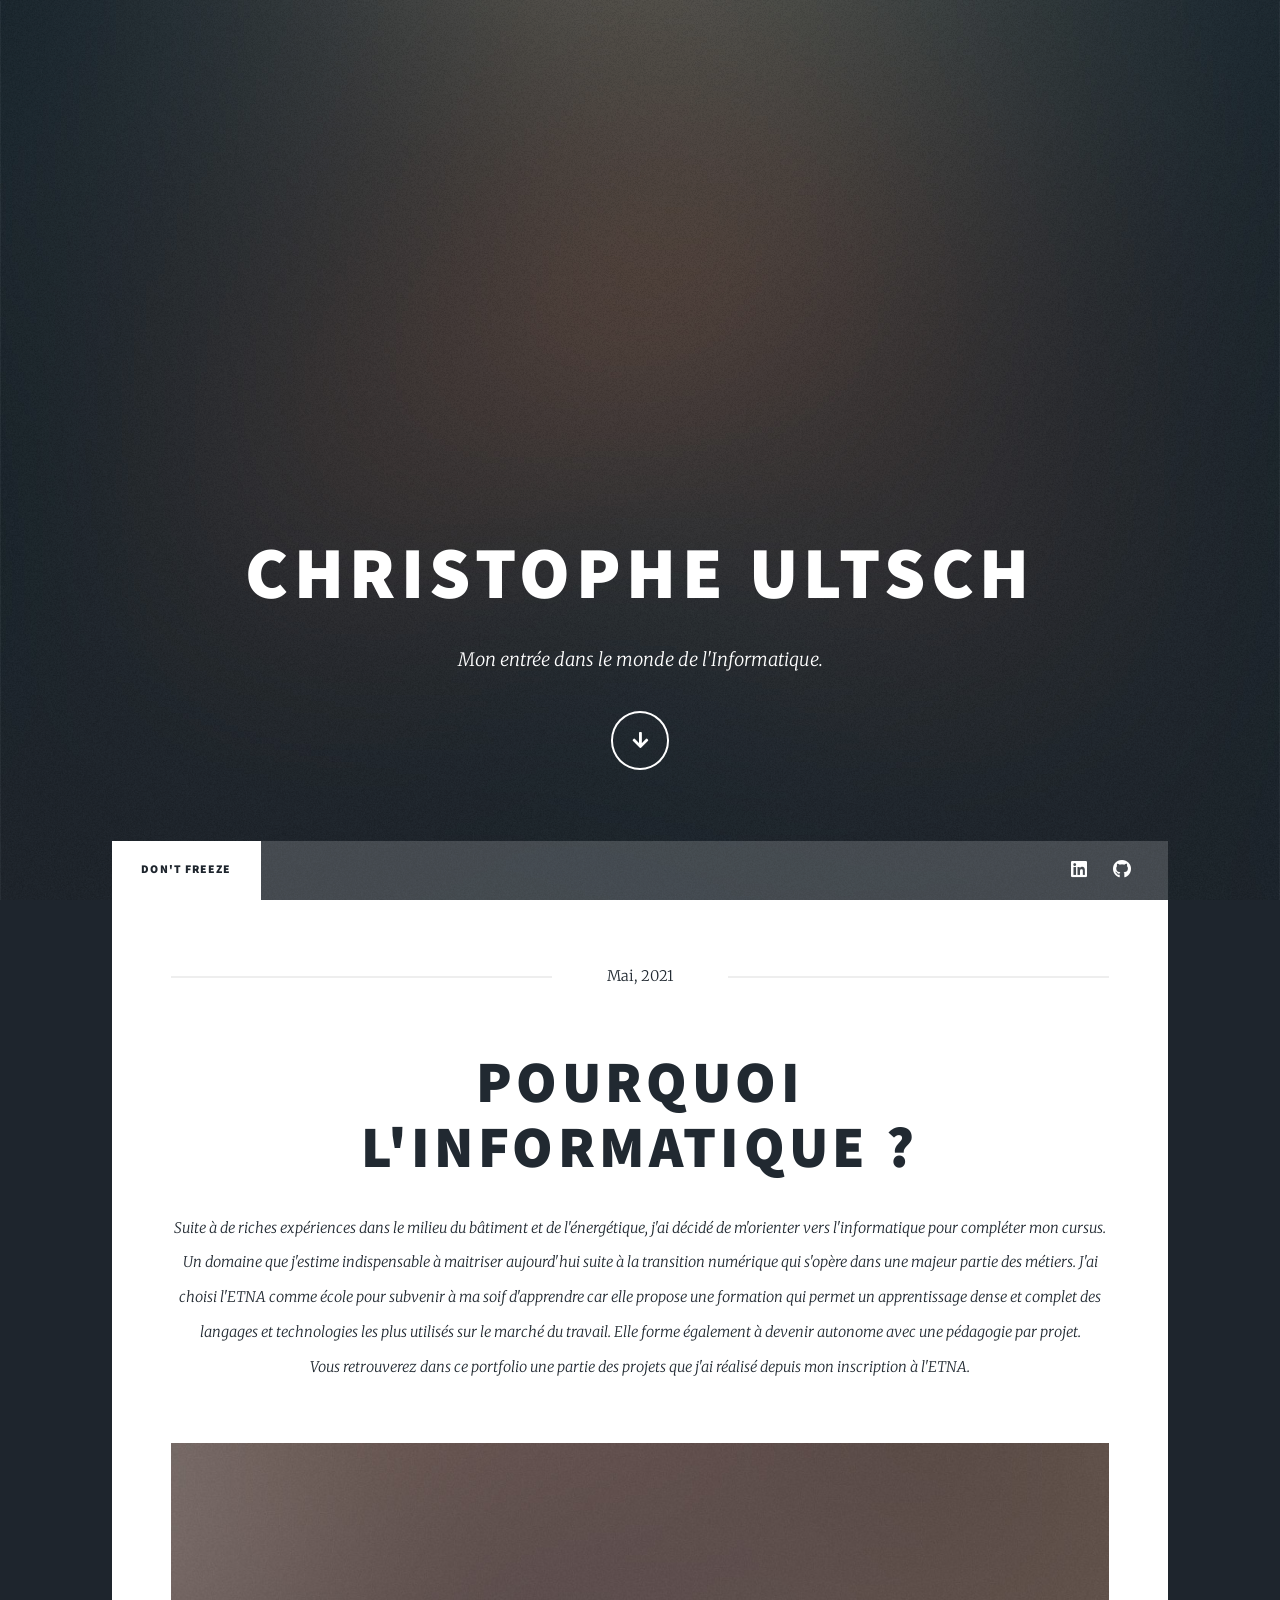
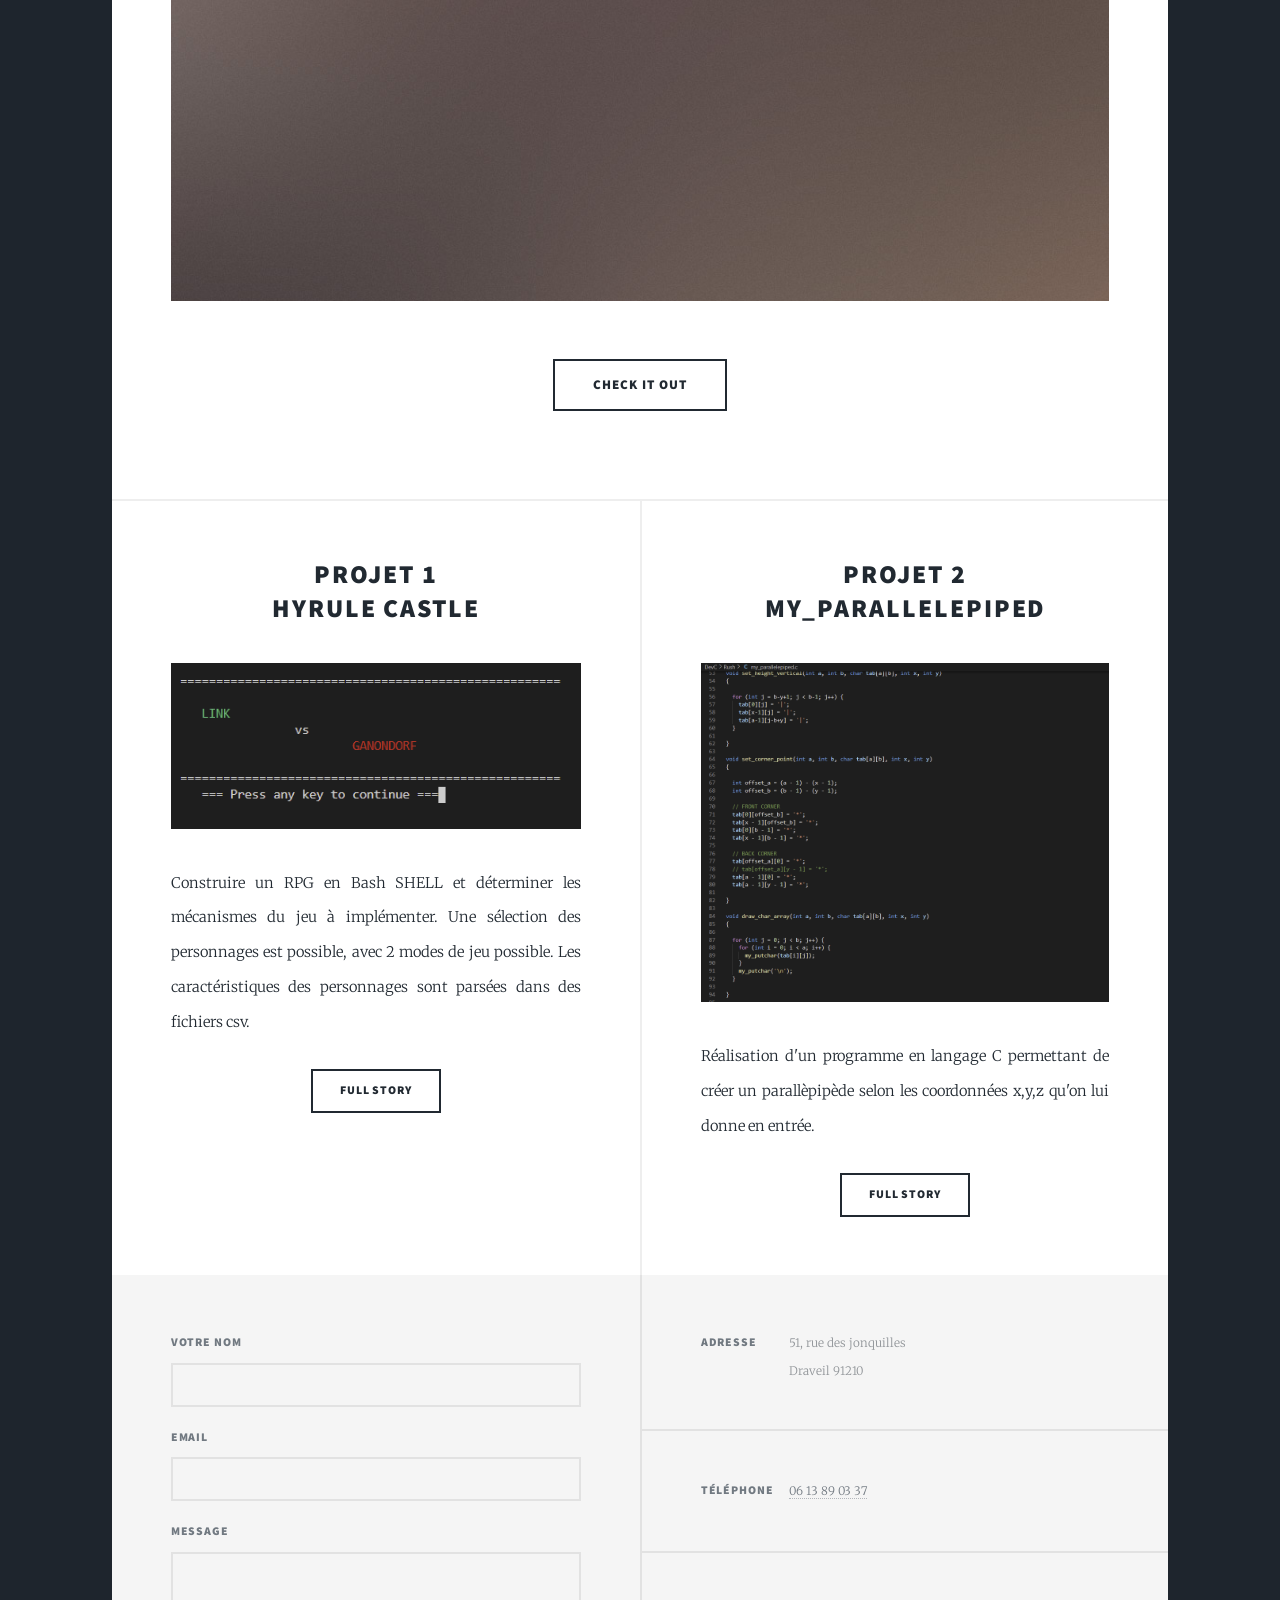
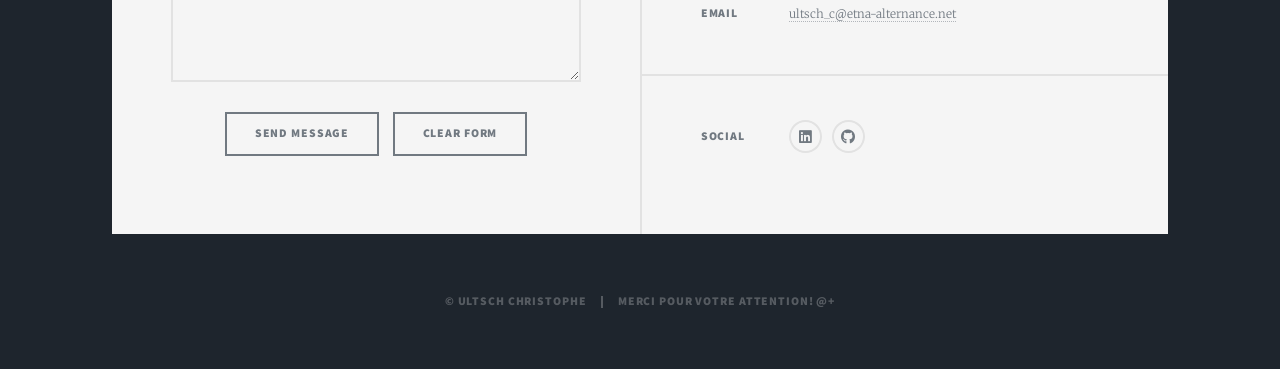
<file: index.html>
<!DOCTYPE HTML>
<!--
	Massively by HTML5 UP
	html5up.net | @ajlkn
	Free for personal and commercial use under the CCA 3.0 license (html5up.net/license)
-->
<html>
	<head>
		<title>Christophe Ultsch</title>
		<meta charset="utf-8" />
		<meta name="viewport" content="width=device-width, initial-scale=1, user-scalable=no" />
		<link rel="stylesheet" href="assets/css/main.css" />
		<noscript><link rel="stylesheet" href="assets/css/noscript.css" /></noscript>
	</head>
	<body class="is-preload">

		<!-- Wrapper -->
			<div id="wrapper" class="fade-in">

				<!-- Intro -->
					<div id="intro">
						<h1>Christophe Ultsch</h1>
						<p>Mon entrée dans le monde de l'Informatique.</p>
						<ul class="actions">
							<li><a href="#header" class="button icon solid solo fa-arrow-down scrolly">Continue</a></li>
						</ul>
					</div>

				<!-- Header -->
					<header id="header">
						<a href="index.html" class="logo">Bienvenue!</a>
					</header>

				<!-- Nav -->
					<nav id="nav">
						<ul class="links">
							<li class="active"><a href="index.html">Don't freeze</a></li>
						</ul>
						<ul class="icons">
							<li><a href="https://www.linkedin.com/in/ultsch-christophe-etna/" class="icon brands fa-linkedin"><span class="label">Linkedin</span></a></li>
							<li><a href="https://github.com/Totchino" class="icon brands fa-github"><span class="label">GitHub</span></a></li>
						</ul>
					</nav>

				<!-- Main -->
					<div id="main">

						<!-- Featured Post -->
							<article class="post featured">
								<header class="major">
									<span class="date">Mai, 2021</span>
									<h2><a href="#">Pourquoi</br> l'informatique ?</a></a></h2>
									<p>Suite à de riches expériences dans le milieu du bâtiment et de l'énergétique, j'ai décidé de m'orienter vers l'informatique pour compléter mon cursus. Un domaine que j'estime indispensable à maitriser aujourd'hui suite à la transition numérique qui s'opère dans une majeur partie des métiers. J'ai choisi l'ETNA comme école pour subvenir à ma soif d'apprendre car elle propose une formation qui permet un apprentissage dense et complet des langages et technologies les plus utilisés sur le marché du travail.
										Elle forme également à devenir autonome avec une pédagogie par projet.
									</br>Vous retrouverez dans ce portfolio une partie des projets que j'ai réalisé depuis mon inscription à l'ETNA.</p>
								</header>
								<a href="#" class="image main"><img src="images/pic01.jpg" alt="" /></a>
								<ul class="actions special">
									<li><a href="#" class="button large">Check it out</a></li>
								</ul>
							</article>

						<!-- Posts -->
							<section class="posts">
								<article>
									<header>
										<h2><a href="#">Projet 1<br />
										Hyrule Castle</a></h2>
									</header>
									<a href="#" class="image fit"><img src="images/Preview.gif" alt="" /></a>
									<p>Construire un RPG en Bash SHELL et déterminer les mécanismes du jeu à implémenter. Une sélection des personnages est possible, avec 2 modes de jeu possible. Les caractéristiques des personnages sont parsées dans des fichiers csv.</p>
									<ul class="actions special">
										<li><a href="#" class="button">Full Story</a></li>
									</ul>
								</article>
								<article>
									<header>
									
										<h2><a href="#">Projet 2<br />
										my_parallelepiped</a></h2>
									</header>
									<a href="#" class="image fit"><img src="images/algo2.png" alt="" /></a>
									<p>Réalisation d'un programme en langage C permettant de créer un parallèpipède selon les coordonnées x,y,z qu'on lui donne en entrée.</p>
									<ul class="actions special">
										<li><a href="#" class="button">Full Story</a></li>
									</ul>
								</article>
							</section>

						<!-- Footer -->
					</div>

				<!-- Footer -->
					<footer id="footer">
						<section>
							<form method="post" action="https://formspree.io/f/xyylzvdk" id="my-form">
								<div class="fields">
									<div class="field">
										<label for="name">Votre Nom</label>
										<input type="text" name="name" id="name" required/>
									</div>
									<div class="field">
										<label for="email">Email</label>
										<input type="email" name="email" pattern="[a-z0-9._%+-]+@[a-z0-9.-]+\.[a-z]{2,4}$" id="email" required/>
									</div>
									<div class="field">
										<label for="message">Message</label>
										<textarea name="message" id="message" rows="3" required></textarea>
									</div>
								</div>
								<div class="col-12">
									<ul class="actions special">
										<li><input type="submit" class="button" value="Send Message" /></li>
										<li><input type="reset" class="button alt" value="Clear Form" /></li>
									</ul>
								</div>
							</form>
							<div id="status"></div>
							
						</section>

						<section class="split contact">
							<section class="alt">
								<h3>Adresse</h3>
								<p>51, rue des jonquilles<br />
								Draveil 91210</p>
							</section>
							<section>
								<h3>Téléphone</h3>
								<p><a href="#">06 13 89 03 37</a></p>
							</section>
							<section>
								<h3>Email</h3>
								<p><a href="https://www.google.com">ultsch_c@etna-alternance.net</a></p>
							</section>
							<section>
								<h3>Social</h3>
								<ul class="icons alt">
									<li><a href="https://www.linkedin.com/in/ultsch-christophe-etna/" class="icon brands alt fa-linkedin"><span class="label">Linkedin</span></a></li>
									<li><a href="https://github.com/Totchino" class="icon brands alt fa-github"><span class="label">GitHub</span></a></li>
								</ul>
							</section>
						</section>
					</footer>

						
					

				<!-- Copyright -->
					<div id="copyright">
						<ul><li>&copy; Ultsch Christophe</li><li>Merci pour votre attention! @+</li></ul>
					</div>

			</div>

		<!-- Scripts -->
			<script src="assets/js/jquery.min.js"></script>
			<script src="assets/js/jquery.scrollex.min.js"></script>
			<script src="assets/js/jquery.scrolly.min.js"></script>
			<script src="assets/js/browser.min.js"></script>
			<script src="assets/js/breakpoints.min.js"></script>
			<script src="assets/js/util.js"></script>
			<script src="assets/js/main.js"></script>

	</body>
</html>
</file>
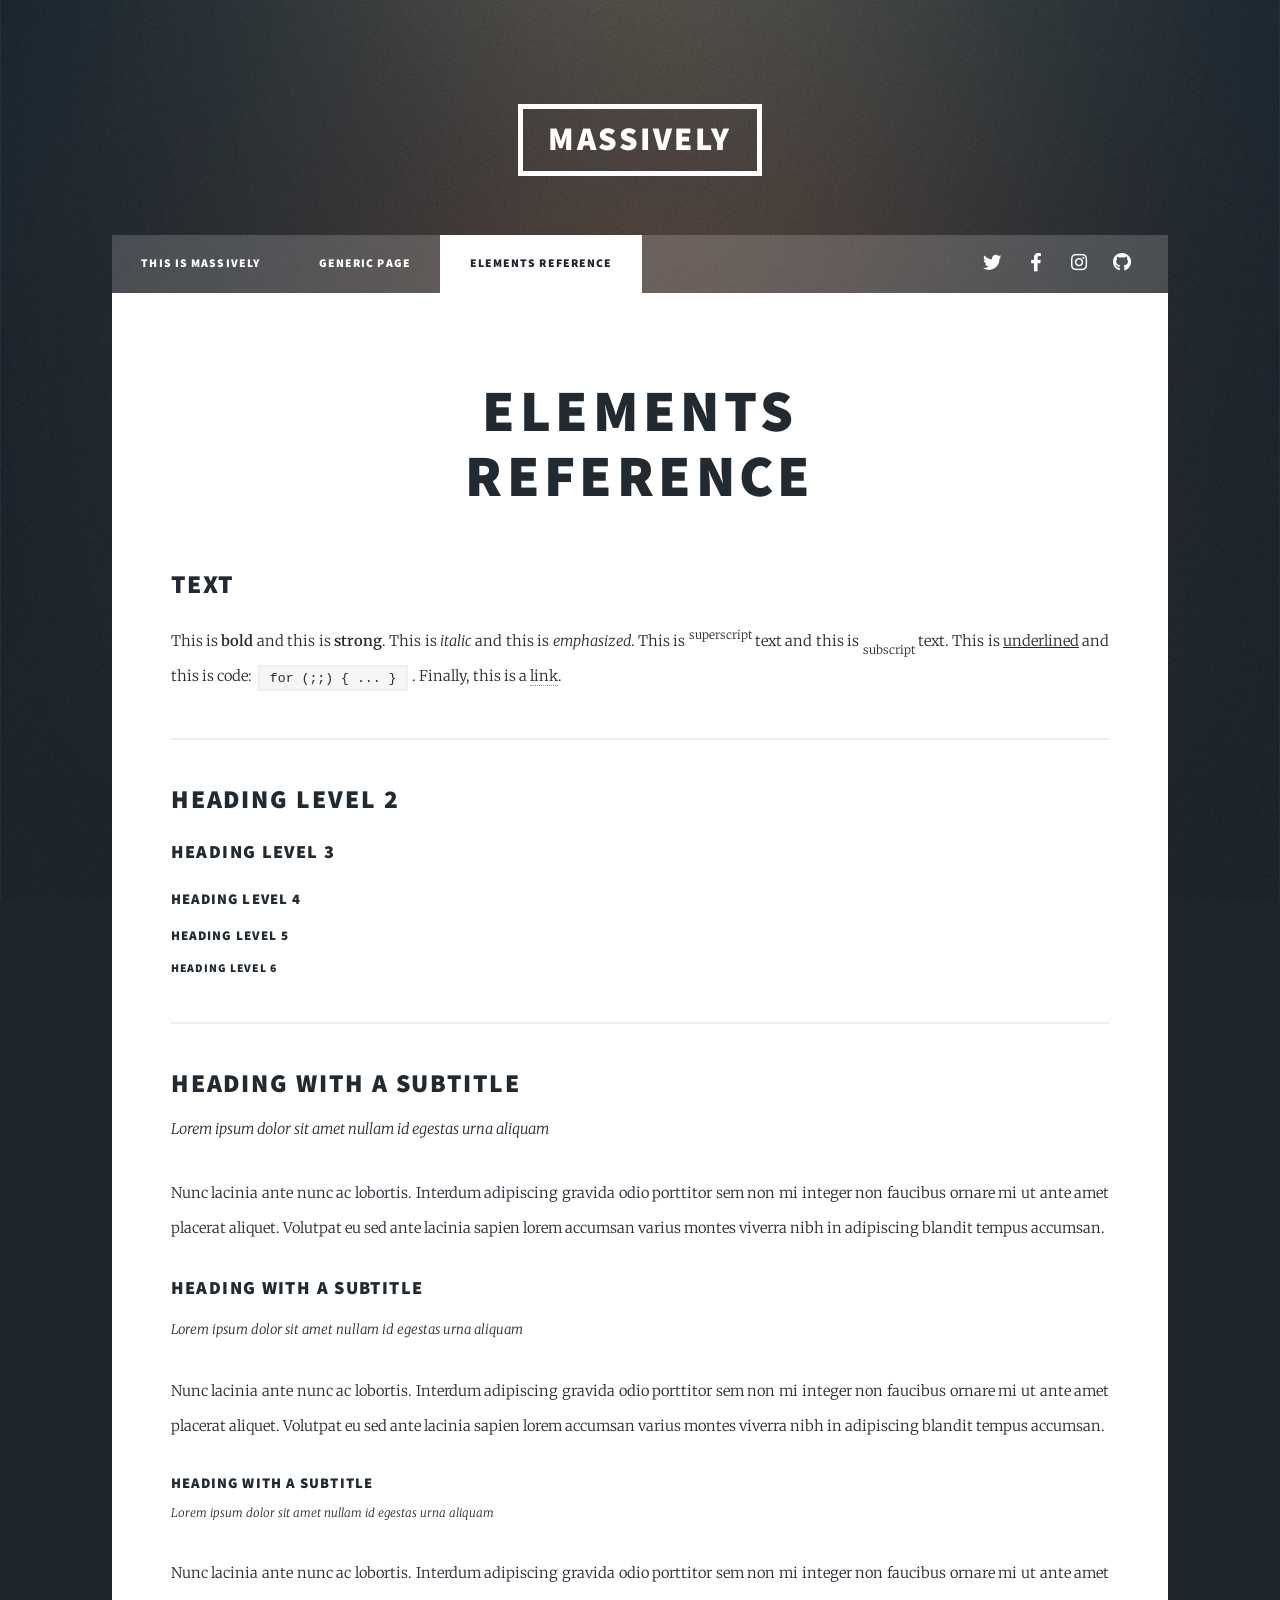
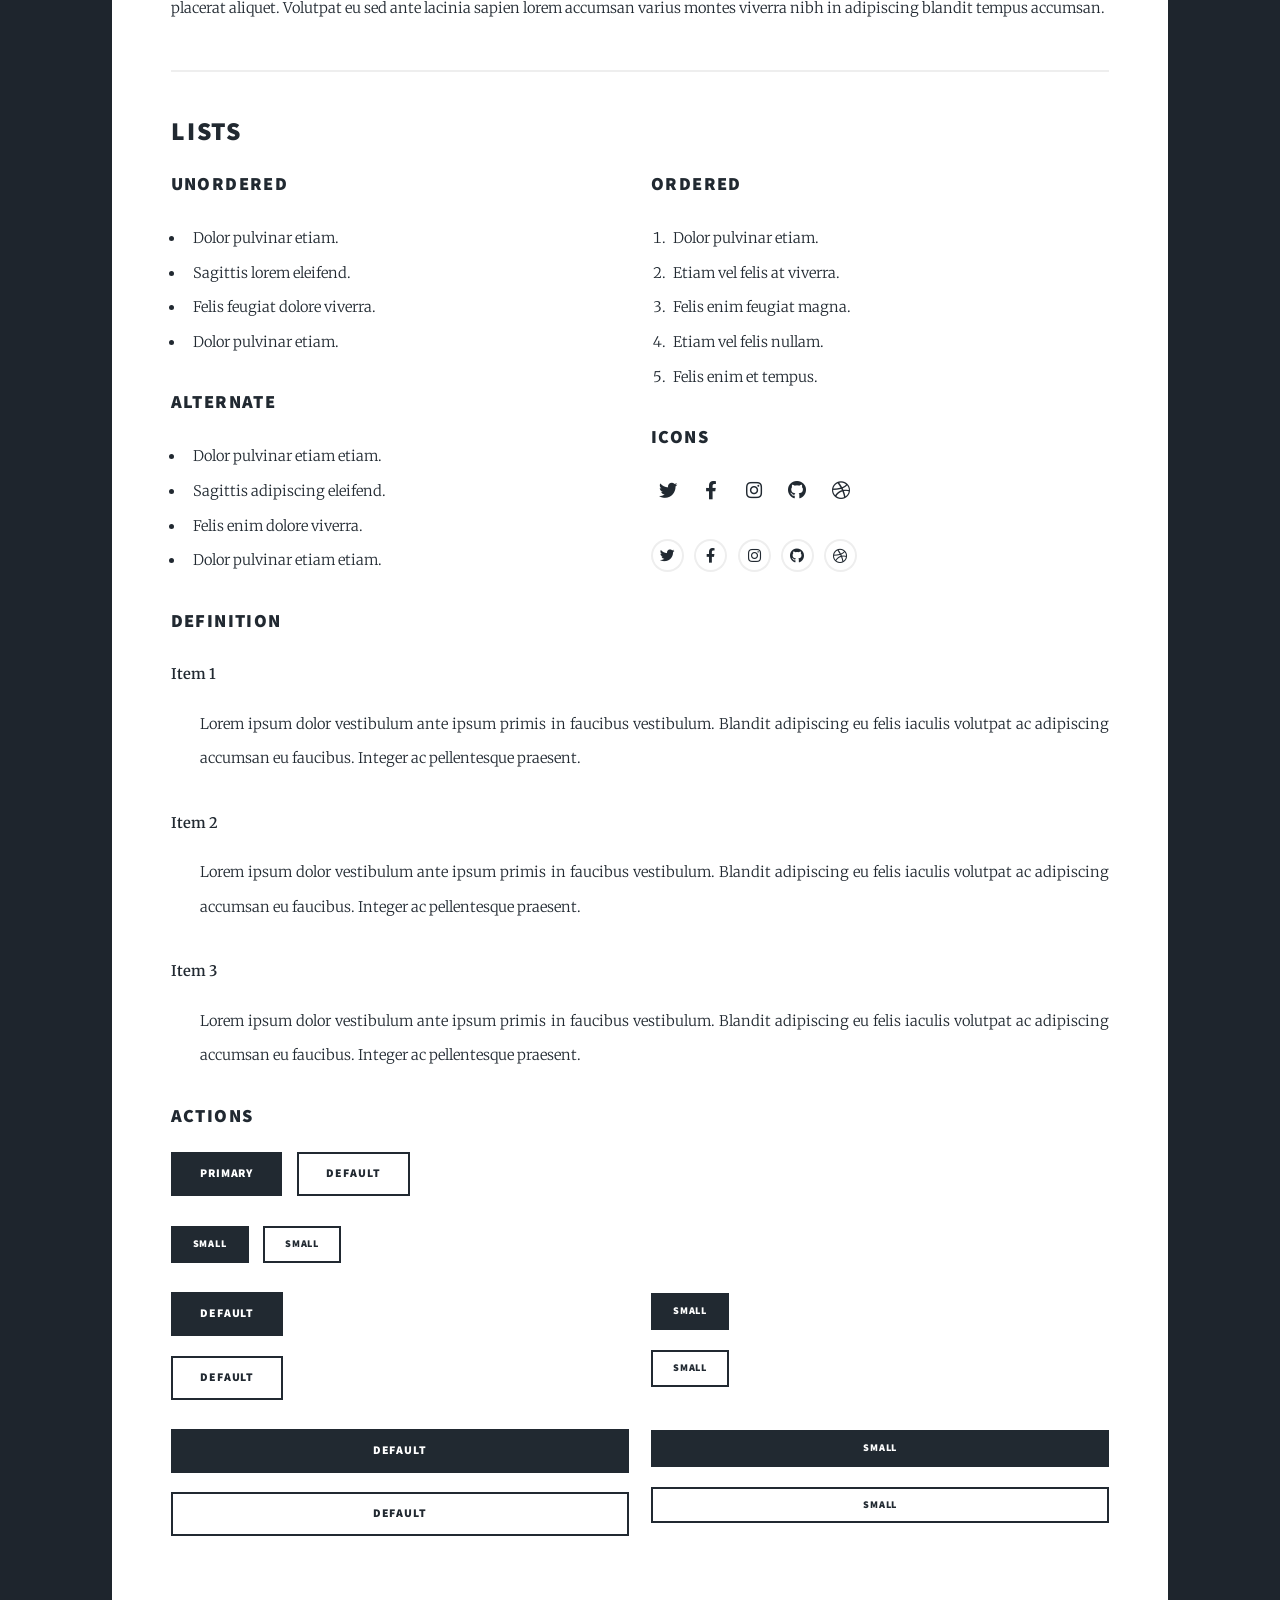
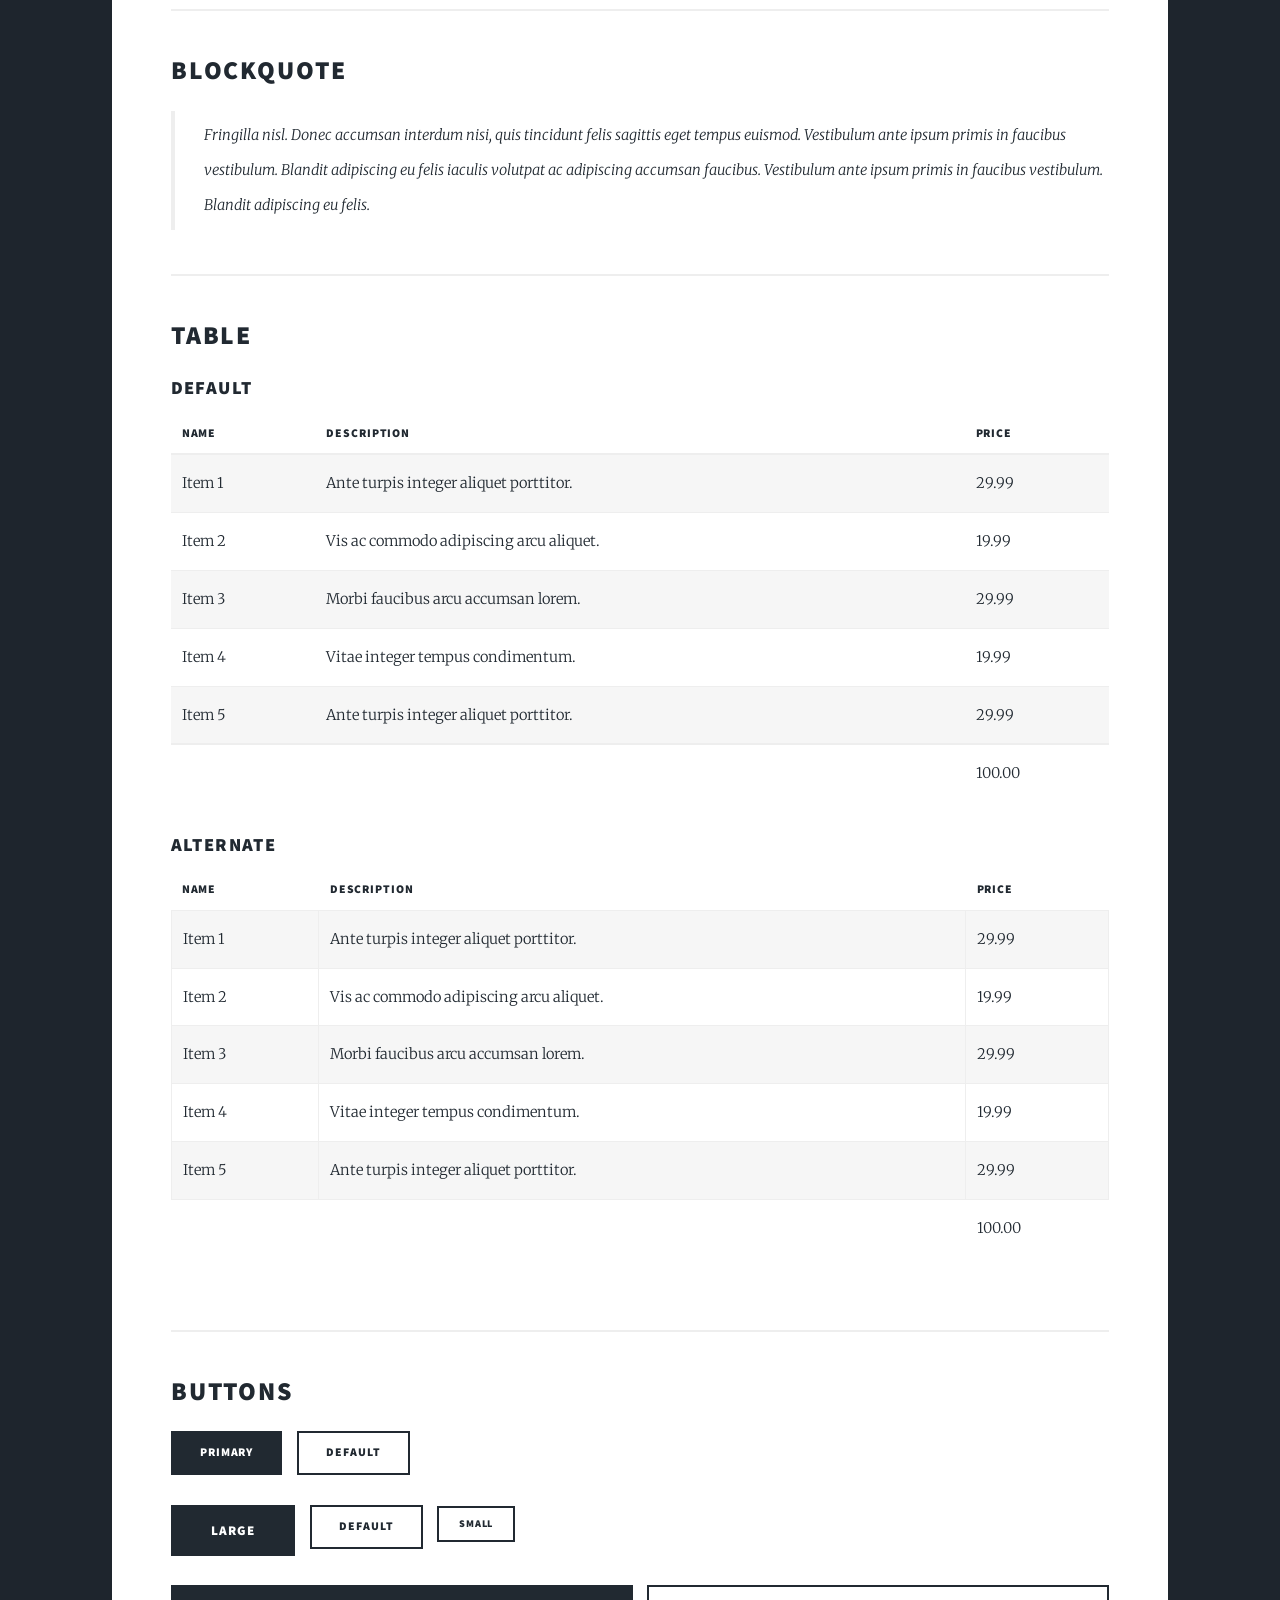
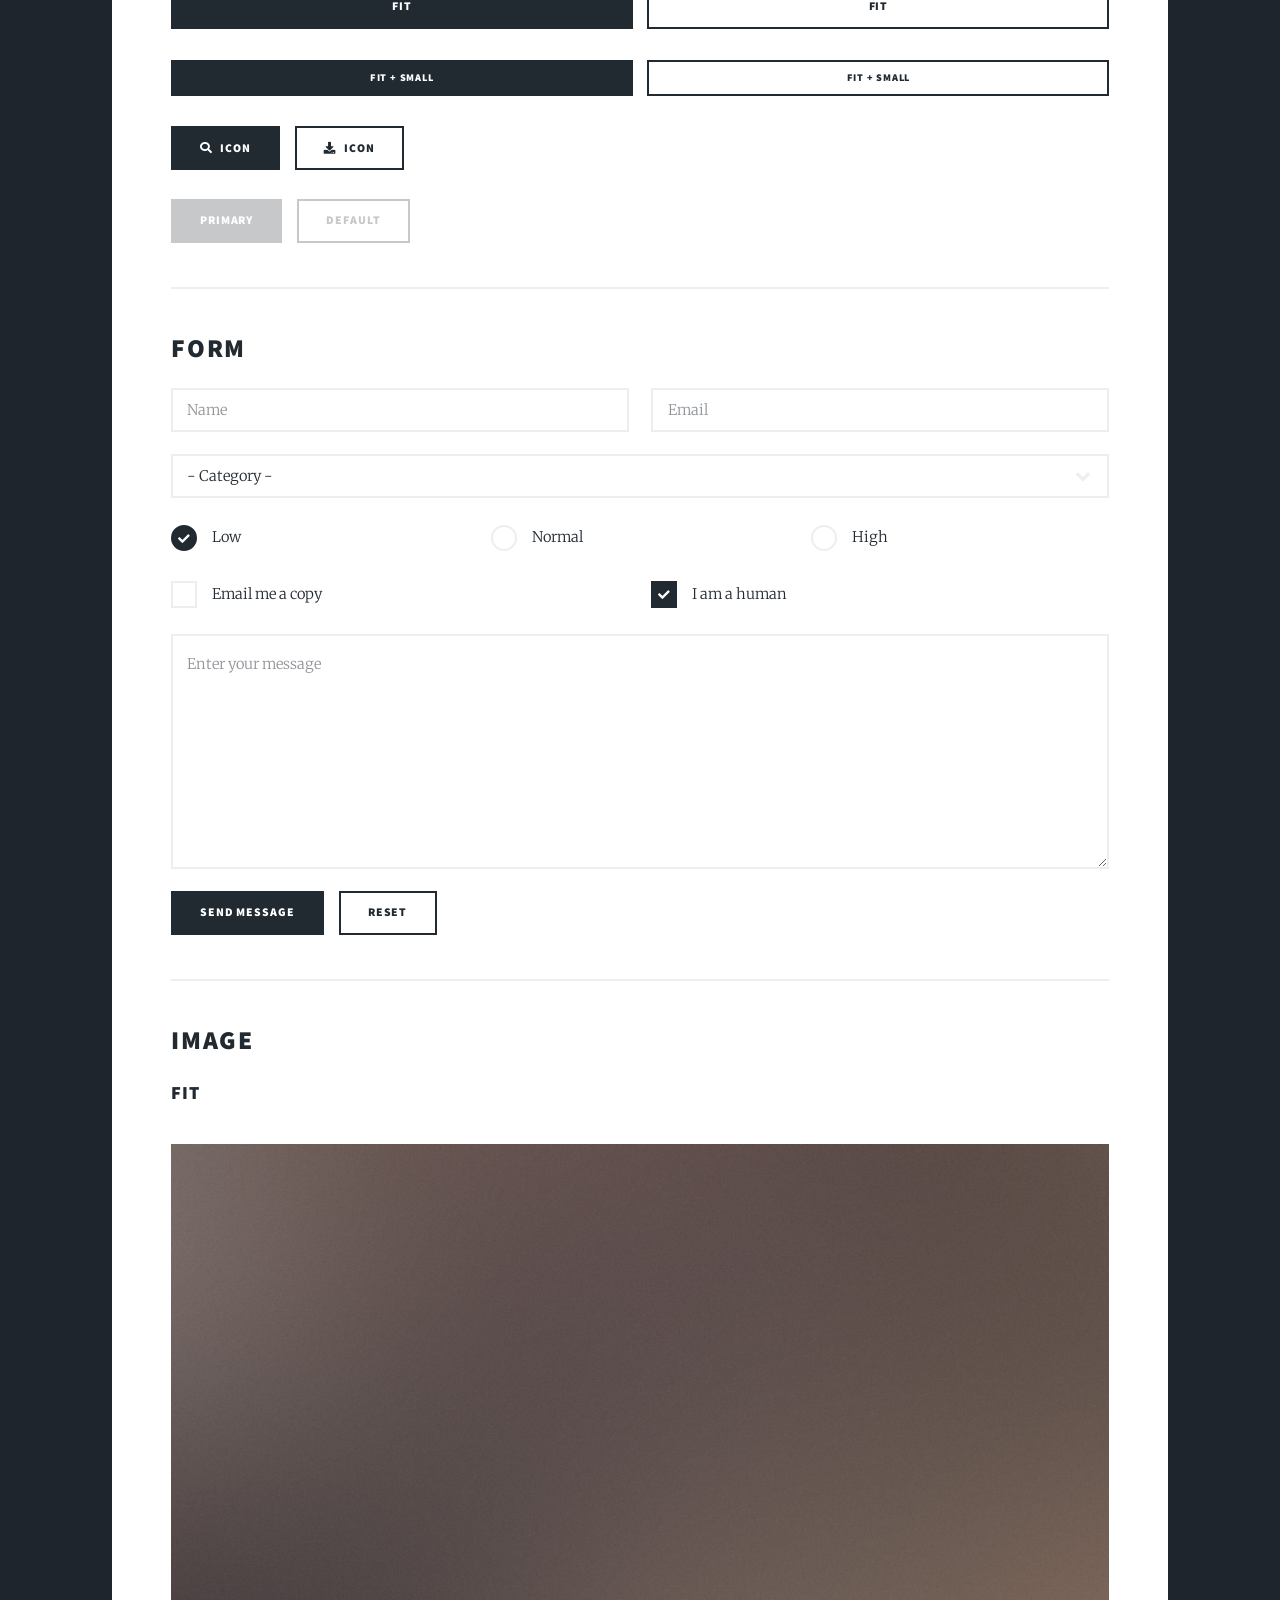
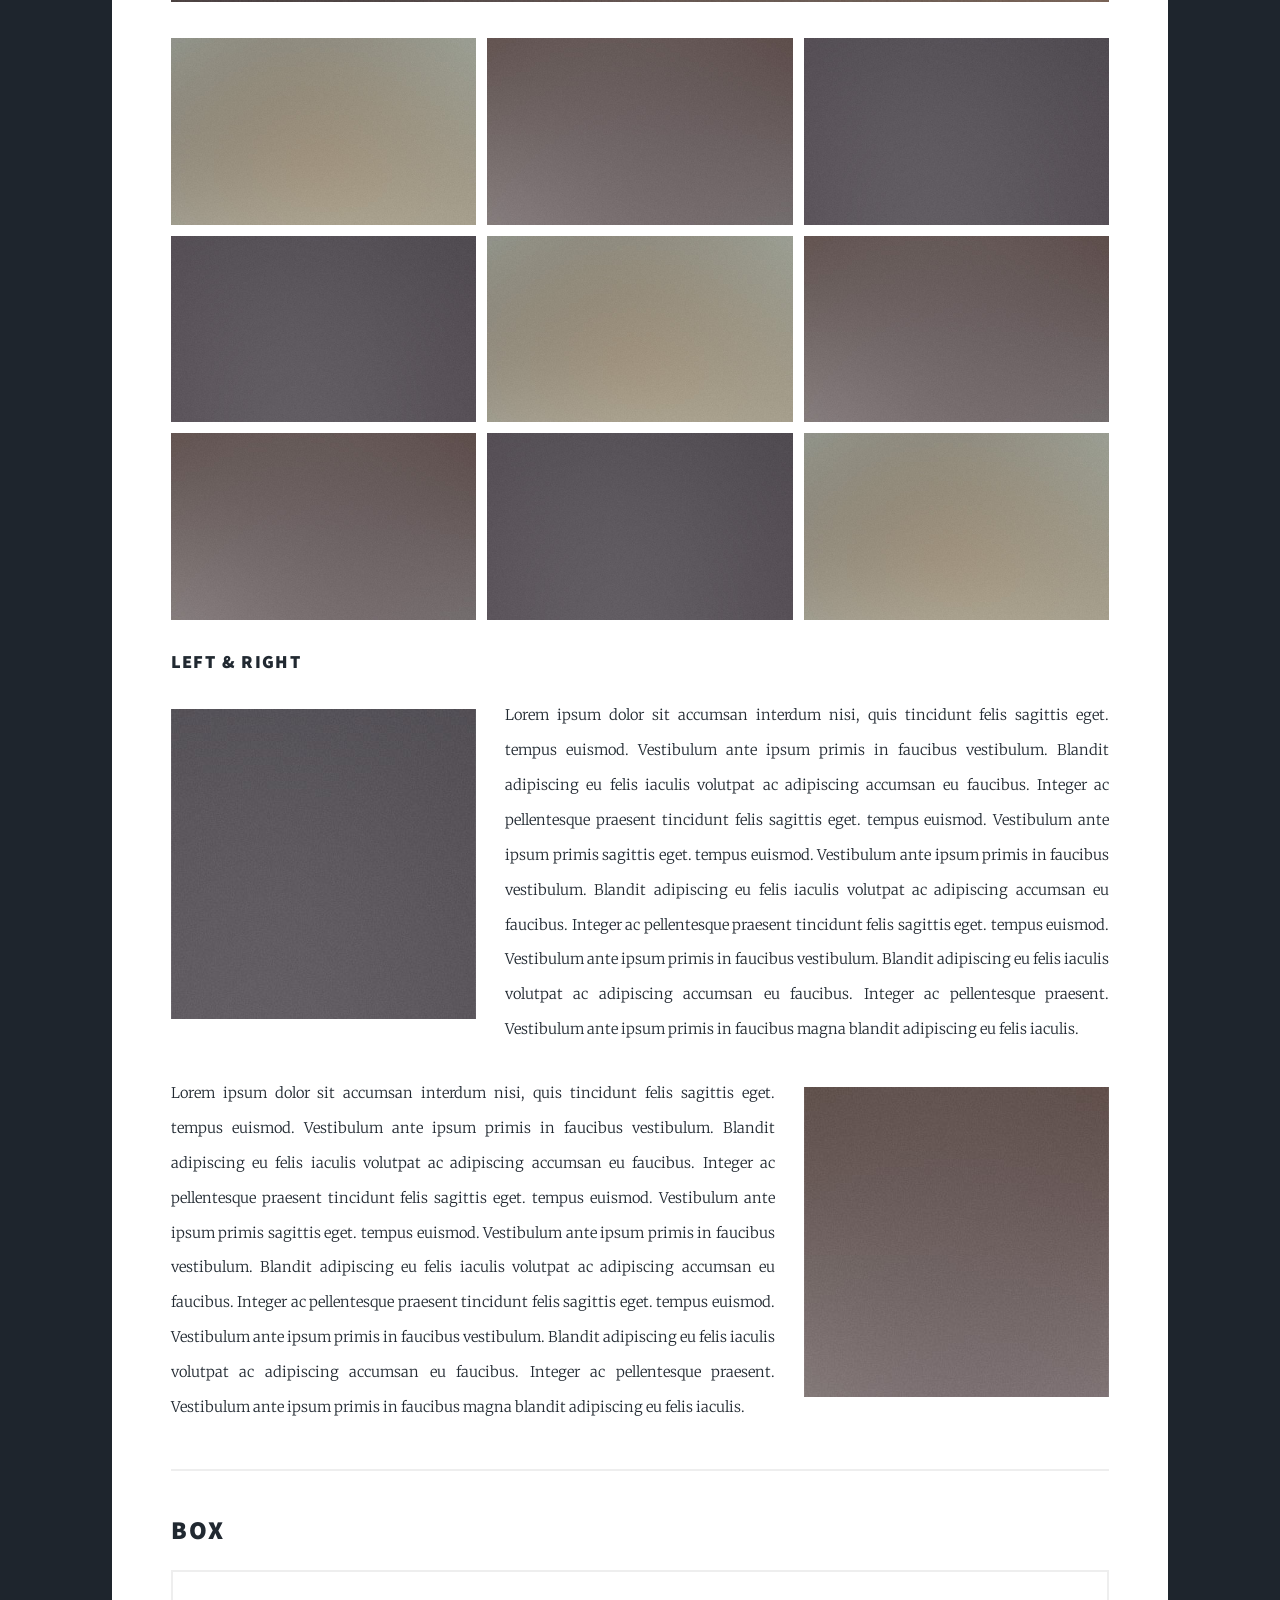
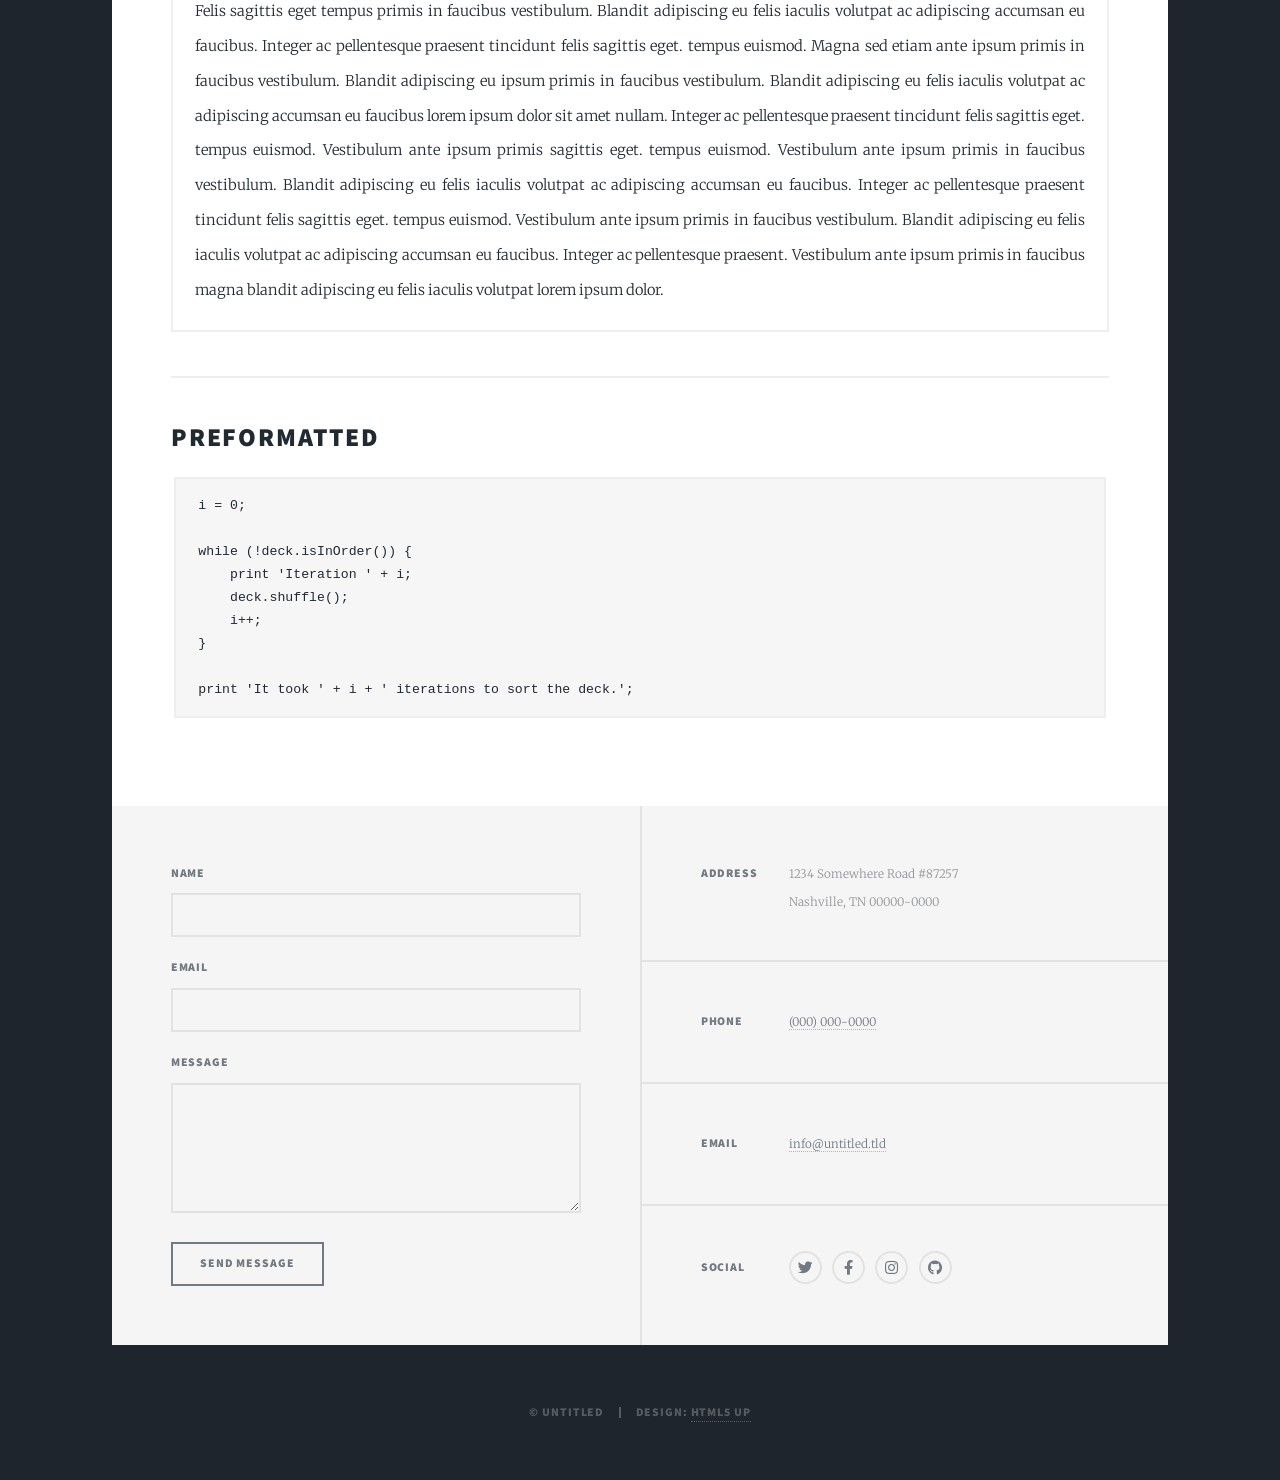
<file: elements.html>
<!DOCTYPE HTML>
<!--
	Massively by HTML5 UP
	html5up.net | @ajlkn
	Free for personal and commercial use under the CCA 3.0 license (html5up.net/license)
-->
<html>
	<head>
		<title>Elements Reference - Massively by HTML5 UP</title>
		<meta charset="utf-8" />
		<meta name="viewport" content="width=device-width, initial-scale=1, user-scalable=no" />
		<link rel="stylesheet" href="assets/css/main.css" />
		<noscript><link rel="stylesheet" href="assets/css/noscript.css" /></noscript>
	</head>
	<body class="is-preload">

		<!-- Wrapper -->
			<div id="wrapper">

				<!-- Header -->
					<header id="header">
						<a href="index.html" class="logo">Massively</a>
					</header>

				<!-- Nav -->
					<nav id="nav">
						<ul class="links">
							<li><a href="index.html">This is Massively</a></li>
							<li><a href="generic.html">Generic Page</a></li>
							<li class="active"><a href="elements.html">Elements Reference</a></li>
						</ul>
						<ul class="icons">
							<li><a href="#" class="icon brands fa-twitter"><span class="label">Twitter</span></a></li>
							<li><a href="#" class="icon brands fa-facebook-f"><span class="label">Facebook</span></a></li>
							<li><a href="#" class="icon brands fa-instagram"><span class="label">Instagram</span></a></li>
							<li><a href="#" class="icon brands fa-github"><span class="label">GitHub</span></a></li>
						</ul>
					</nav>

				<!-- Main -->
					<div id="main">

						<!-- Post -->
							<section class="post">
								<header class="major">
									<h1>Elements<br />
									Reference</h1>
								</header>

								<!-- Text stuff -->
									<h2>Text</h2>
									<p>This is <b>bold</b> and this is <strong>strong</strong>. This is <i>italic</i> and this is <em>emphasized</em>.
									This is <sup>superscript</sup> text and this is <sub>subscript</sub> text.
									This is <u>underlined</u> and this is code: <code>for (;;) { ... }</code>.
									Finally, this is a <a href="#">link</a>.</p>
									<hr />
									<h2>Heading Level 2</h2>
									<h3>Heading Level 3</h3>
									<h4>Heading Level 4</h4>
									<h5>Heading Level 5</h5>
									<h6>Heading Level 6</h6>
									<hr />
									<header>
										<h2>Heading with a Subtitle</h2>
										<p>Lorem ipsum dolor sit amet nullam id egestas urna aliquam</p>
									</header>
									<p>Nunc lacinia ante nunc ac lobortis. Interdum adipiscing gravida odio porttitor sem non mi integer non faucibus ornare mi ut ante amet placerat aliquet. Volutpat eu sed ante lacinia sapien lorem accumsan varius montes viverra nibh in adipiscing blandit tempus accumsan.</p>
									<header>
										<h3>Heading with a Subtitle</h3>
										<p>Lorem ipsum dolor sit amet nullam id egestas urna aliquam</p>
									</header>
									<p>Nunc lacinia ante nunc ac lobortis. Interdum adipiscing gravida odio porttitor sem non mi integer non faucibus ornare mi ut ante amet placerat aliquet. Volutpat eu sed ante lacinia sapien lorem accumsan varius montes viverra nibh in adipiscing blandit tempus accumsan.</p>
									<header>
										<h4>Heading with a Subtitle</h4>
										<p>Lorem ipsum dolor sit amet nullam id egestas urna aliquam</p>
									</header>
									<p>Nunc lacinia ante nunc ac lobortis. Interdum adipiscing gravida odio porttitor sem non mi integer non faucibus ornare mi ut ante amet placerat aliquet. Volutpat eu sed ante lacinia sapien lorem accumsan varius montes viverra nibh in adipiscing blandit tempus accumsan.</p>

									<hr />

								<!-- Lists -->
									<h2>Lists</h2>
									<div class="row">
										<div class="col-6 col-12-small">

											<h3>Unordered</h3>
											<ul>
												<li>Dolor pulvinar etiam.</li>
												<li>Sagittis lorem eleifend.</li>
												<li>Felis feugiat dolore viverra.</li>
												<li>Dolor pulvinar etiam.</li>
											</ul>

											<h3>Alternate</h3>
											<ul class="alt">
												<li>Dolor pulvinar etiam etiam.</li>
												<li>Sagittis adipiscing eleifend.</li>
												<li>Felis enim dolore viverra.</li>
												<li>Dolor pulvinar etiam etiam.</li>
											</ul>

										</div>
										<div class="col-6 col-12-small">

											<h3>Ordered</h3>
											<ol>
												<li>Dolor pulvinar etiam.</li>
												<li>Etiam vel felis at viverra.</li>
												<li>Felis enim feugiat magna.</li>
												<li>Etiam vel felis nullam.</li>
												<li>Felis enim et tempus.</li>
											</ol>

											<h3>Icons</h3>
											<ul class="icons">
												<li><a href="#" class="icon brands fa-twitter"><span class="label">Twitter</span></a></li>
												<li><a href="#" class="icon brands fa-facebook-f"><span class="label">Facebook</span></a></li>
												<li><a href="#" class="icon brands fa-instagram"><span class="label">Instagram</span></a></li>
												<li><a href="#" class="icon brands fa-github"><span class="label">Github</span></a></li>
												<li><a href="#" class="icon brands fa-dribbble"><span class="label">Dribbble</span></a></li>
											</ul>
											<ul class="icons alt">
												<li><a href="#" class="icon brands alt fa-twitter"><span class="label">Twitter</span></a></li>
												<li><a href="#" class="icon brands alt fa-facebook-f"><span class="label">Facebook</span></a></li>
												<li><a href="#" class="icon brands alt fa-instagram"><span class="label">Instagram</span></a></li>
												<li><a href="#" class="icon brands alt fa-github"><span class="label">Github</span></a></li>
												<li><a href="#" class="icon brands alt fa-dribbble"><span class="label">Dribbble</span></a></li>
											</ul>

										</div>
									</div>
									<h3>Definition</h3>
									<dl>
										<dt>Item 1</dt>
										<dd>
											<p>Lorem ipsum dolor vestibulum ante ipsum primis in faucibus vestibulum. Blandit adipiscing eu felis iaculis volutpat ac adipiscing accumsan eu faucibus. Integer ac pellentesque praesent.</p>
										</dd>
										<dt>Item 2</dt>
										<dd>
											<p>Lorem ipsum dolor vestibulum ante ipsum primis in faucibus vestibulum. Blandit adipiscing eu felis iaculis volutpat ac adipiscing accumsan eu faucibus. Integer ac pellentesque praesent.</p>
										</dd>
										<dt>Item 3</dt>
										<dd>
											<p>Lorem ipsum dolor vestibulum ante ipsum primis in faucibus vestibulum. Blandit adipiscing eu felis iaculis volutpat ac adipiscing accumsan eu faucibus. Integer ac pellentesque praesent.</p>
										</dd>
									</dl>

									<h3>Actions</h3>
									<ul class="actions">
										<li><a href="#" class="button primary">Primary</a></li>
										<li><a href="#" class="button">Default</a></li>
									</ul>
									<ul class="actions small">
										<li><a href="#" class="button primary small">Small</a></li>
										<li><a href="#" class="button small">Small</a></li>
									</ul>
									<div class="row">
										<div class="col-6 col-12-small">
											<ul class="actions stacked">
												<li><a href="#" class="button primary">Default</a></li>
												<li><a href="#" class="button">Default</a></li>
											</ul>
										</div>
										<div class="col-6 col-12-small">
											<ul class="actions stacked">
												<li><a href="#" class="button primary small">Small</a></li>
												<li><a href="#" class="button small">Small</a></li>
											</ul>
										</div>
									</div>
									<div class="row">
										<div class="col-6 col-12-small">
											<ul class="actions stacked">
												<li><a href="#" class="button primary fit">Default</a></li>
												<li><a href="#" class="button fit">Default</a></li>
											</ul>
										</div>
										<div class="col-6 col-12-small">
											<ul class="actions stacked">
												<li><a href="#" class="button primary small fit">Small</a></li>
												<li><a href="#" class="button small fit">Small</a></li>
											</ul>
										</div>
									</div>

									<hr />

								<!-- Blockquote -->
									<h2>Blockquote</h2>
									<blockquote>Fringilla nisl. Donec accumsan interdum nisi, quis tincidunt felis sagittis eget tempus euismod. Vestibulum ante ipsum primis in faucibus vestibulum. Blandit adipiscing eu felis iaculis volutpat ac adipiscing accumsan faucibus. Vestibulum ante ipsum primis in faucibus vestibulum. Blandit adipiscing eu felis.</blockquote>

									<hr />

								<!-- Table -->
									<h2>Table</h2>

									<h3>Default</h3>
									<div class="table-wrapper">
										<table>
											<thead>
												<tr>
													<th>Name</th>
													<th>Description</th>
													<th>Price</th>
												</tr>
											</thead>
											<tbody>
												<tr>
													<td>Item 1</td>
													<td>Ante turpis integer aliquet porttitor.</td>
													<td>29.99</td>
												</tr>
												<tr>
													<td>Item 2</td>
													<td>Vis ac commodo adipiscing arcu aliquet.</td>
													<td>19.99</td>
												</tr>
												<tr>
													<td>Item 3</td>
													<td> Morbi faucibus arcu accumsan lorem.</td>
													<td>29.99</td>
												</tr>
												<tr>
													<td>Item 4</td>
													<td>Vitae integer tempus condimentum.</td>
													<td>19.99</td>
												</tr>
												<tr>
													<td>Item 5</td>
													<td>Ante turpis integer aliquet porttitor.</td>
													<td>29.99</td>
												</tr>
											</tbody>
											<tfoot>
												<tr>
													<td colspan="2"></td>
													<td>100.00</td>
												</tr>
											</tfoot>
										</table>
									</div>

									<h3>Alternate</h3>
									<div class="table-wrapper">
										<table class="alt">
											<thead>
												<tr>
													<th>Name</th>
													<th>Description</th>
													<th>Price</th>
												</tr>
											</thead>
											<tbody>
												<tr>
													<td>Item 1</td>
													<td>Ante turpis integer aliquet porttitor.</td>
													<td>29.99</td>
												</tr>
												<tr>
													<td>Item 2</td>
													<td>Vis ac commodo adipiscing arcu aliquet.</td>
													<td>19.99</td>
												</tr>
												<tr>
													<td>Item 3</td>
													<td> Morbi faucibus arcu accumsan lorem.</td>
													<td>29.99</td>
												</tr>
												<tr>
													<td>Item 4</td>
													<td>Vitae integer tempus condimentum.</td>
													<td>19.99</td>
												</tr>
												<tr>
													<td>Item 5</td>
													<td>Ante turpis integer aliquet porttitor.</td>
													<td>29.99</td>
												</tr>
											</tbody>
											<tfoot>
												<tr>
													<td colspan="2"></td>
													<td>100.00</td>
												</tr>
											</tfoot>
										</table>
									</div>

									<hr />

								<!-- Buttons -->
									<h2>Buttons</h2>
									<ul class="actions">
										<li><a href="#" class="button primary">Primary</a></li>
										<li><a href="#" class="button">Default</a></li>
									</ul>
									<ul class="actions">
										<li><a href="#" class="button primary large">Large</a></li>
										<li><a href="#" class="button">Default</a></li>
										<li><a href="#" class="button small">Small</a></li>
									</ul>
									<ul class="actions fit">
										<li><a href="#" class="button primary fit">Fit</a></li>
										<li><a href="#" class="button fit">Fit</a></li>
									</ul>
									<ul class="actions fit small">
										<li><a href="#" class="button primary fit small">Fit + Small</a></li>
										<li><a href="#" class="button fit small">Fit + Small</a></li>
									</ul>
									<ul class="actions">
										<li><a href="#" class="button primary icon solid fa-search">Icon</a></li>
										<li><a href="#" class="button icon solid fa-download">Icon</a></li>
									</ul>
									<ul class="actions">
										<li><span class="button primary disabled">Primary</span></li>
										<li><span class="button disabled">Default</span></li>
									</ul>

									<hr />

								<!-- Form -->
									<h2>Form</h2>

									<form method="post" action="#">
										<div class="row gtr-uniform">
											<div class="col-6 col-12-xsmall">
												<input type="text" name="demo-name" id="demo-name" value="" placeholder="Name" />
											</div>
											<div class="col-6 col-12-xsmall">
												<input type="email" name="demo-email" id="demo-email" value="" placeholder="Email" />
											</div>
											<!-- Break -->
											<div class="col-12">
												<select name="demo-category" id="demo-category">
													<option value="">- Category -</option>
													<option value="1">Manufacturing</option>
													<option value="1">Shipping</option>
													<option value="1">Administration</option>
													<option value="1">Human Resources</option>
												</select>
											</div>
											<!-- Break -->
											<div class="col-4 col-12-small">
												<input type="radio" id="demo-priority-low" name="demo-priority" checked>
												<label for="demo-priority-low">Low</label>
											</div>
											<div class="col-4 col-12-small">
												<input type="radio" id="demo-priority-normal" name="demo-priority">
												<label for="demo-priority-normal">Normal</label>
											</div>
											<div class="col-4 col-12-small">
												<input type="radio" id="demo-priority-high" name="demo-priority">
												<label for="demo-priority-high">High</label>
											</div>
											<!-- Break -->
											<div class="col-6 col-12-small">
												<input type="checkbox" id="demo-copy" name="demo-copy">
												<label for="demo-copy">Email me a copy</label>
											</div>
											<div class="col-6 col-12-small">
												<input type="checkbox" id="demo-human" name="demo-human" checked>
												<label for="demo-human">I am a human</label>
											</div>
											<!-- Break -->
											<div class="col-12">
												<textarea name="demo-message" id="demo-message" placeholder="Enter your message" rows="6"></textarea>
											</div>
											<!-- Break -->
											<div class="col-12">
												<ul class="actions">
													<li><input type="submit" value="Send Message" class="primary" /></li>
													<li><input type="reset" value="Reset" /></li>
												</ul>
											</div>
										</div>
									</form>

									<hr />

								<!-- Image -->
									<h2>Image</h2>

									<h3>Fit</h3>
									<span class="image fit"><img src="images/pic01.jpg" alt="" /></span>
									<div class="box alt">
										<div class="row gtr-50 gtr-uniform">
											<div class="col-4"><span class="image fit"><img src="images/pic02.jpg" alt="" /></span></div>
											<div class="col-4"><span class="image fit"><img src="images/pic03.jpg" alt="" /></span></div>
											<div class="col-4"><span class="image fit"><img src="images/pic04.jpg" alt="" /></span></div>
											<!-- Break -->
											<div class="col-4"><span class="image fit"><img src="images/pic04.jpg" alt="" /></span></div>
											<div class="col-4"><span class="image fit"><img src="images/pic02.jpg" alt="" /></span></div>
											<div class="col-4"><span class="image fit"><img src="images/pic03.jpg" alt="" /></span></div>
											<!-- Break -->
											<div class="col-4"><span class="image fit"><img src="images/pic03.jpg" alt="" /></span></div>
											<div class="col-4"><span class="image fit"><img src="images/pic04.jpg" alt="" /></span></div>
											<div class="col-4"><span class="image fit"><img src="images/pic02.jpg" alt="" /></span></div>
										</div>
									</div>

									<h3>Left &amp; Right</h3>
									<p><span class="image left"><img src="images/pic08.jpg" alt="" /></span>Lorem ipsum dolor sit accumsan interdum nisi, quis tincidunt felis sagittis eget. tempus euismod. Vestibulum ante ipsum primis in faucibus vestibulum. Blandit adipiscing eu felis iaculis volutpat ac adipiscing accumsan eu faucibus. Integer ac pellentesque praesent tincidunt felis sagittis eget. tempus euismod. Vestibulum ante ipsum primis sagittis eget. tempus euismod. Vestibulum ante ipsum primis in faucibus vestibulum. Blandit adipiscing eu felis iaculis volutpat ac adipiscing accumsan eu faucibus. Integer ac pellentesque praesent tincidunt felis sagittis eget. tempus euismod. Vestibulum ante ipsum primis in faucibus vestibulum. Blandit adipiscing eu felis iaculis volutpat ac adipiscing accumsan eu faucibus. Integer ac pellentesque praesent. Vestibulum ante ipsum primis in faucibus magna blandit adipiscing eu felis iaculis.</p>
									<p><span class="image right"><img src="images/pic09.jpg" alt="" /></span>Lorem ipsum dolor sit accumsan interdum nisi, quis tincidunt felis sagittis eget. tempus euismod. Vestibulum ante ipsum primis in faucibus vestibulum. Blandit adipiscing eu felis iaculis volutpat ac adipiscing accumsan eu faucibus. Integer ac pellentesque praesent tincidunt felis sagittis eget. tempus euismod. Vestibulum ante ipsum primis sagittis eget. tempus euismod. Vestibulum ante ipsum primis in faucibus vestibulum. Blandit adipiscing eu felis iaculis volutpat ac adipiscing accumsan eu faucibus. Integer ac pellentesque praesent tincidunt felis sagittis eget. tempus euismod. Vestibulum ante ipsum primis in faucibus vestibulum. Blandit adipiscing eu felis iaculis volutpat ac adipiscing accumsan eu faucibus. Integer ac pellentesque praesent. Vestibulum ante ipsum primis in faucibus magna blandit adipiscing eu felis iaculis.</p>

									<hr />

								<!-- Box -->
									<h2>Box</h2>
									<div class="box">
										<p>Felis sagittis eget tempus primis in faucibus vestibulum. Blandit adipiscing eu felis iaculis volutpat ac adipiscing accumsan eu faucibus. Integer ac pellentesque praesent tincidunt felis sagittis eget. tempus euismod. Magna sed etiam ante ipsum primis in faucibus vestibulum. Blandit adipiscing eu ipsum primis in faucibus vestibulum. Blandit adipiscing eu felis iaculis volutpat ac adipiscing accumsan eu faucibus lorem ipsum dolor sit amet nullam. Integer ac pellentesque praesent tincidunt felis sagittis eget. tempus euismod. Vestibulum ante ipsum primis sagittis eget. tempus euismod. Vestibulum ante ipsum primis in faucibus vestibulum. Blandit adipiscing eu felis iaculis volutpat ac adipiscing accumsan eu faucibus. Integer ac pellentesque praesent tincidunt felis sagittis eget. tempus euismod. Vestibulum ante ipsum primis in faucibus vestibulum. Blandit adipiscing eu felis iaculis volutpat ac adipiscing accumsan eu faucibus. Integer ac pellentesque praesent. Vestibulum ante ipsum primis in faucibus magna blandit adipiscing eu felis iaculis volutpat lorem ipsum dolor.</p>
									</div>

									<hr />

								<!-- Preformatted Code -->
									<h2>Preformatted</h2>
									<pre><code>i = 0;

while (!deck.isInOrder()) {
    print 'Iteration ' + i;
    deck.shuffle();
    i++;
}

print 'It took ' + i + ' iterations to sort the deck.';
</code></pre>

							</section>

					</div>

				<!-- Footer -->
					<footer id="footer">
						<section>
							<form method="post" action="#">
								<div class="fields">
									<div class="field">
										<label for="name">Name</label>
										<input type="text" name="name" id="name" />
									</div>
									<div class="field">
										<label for="email">Email</label>
										<input type="text" name="email" id="email" />
									</div>
									<div class="field">
										<label for="message">Message</label>
										<textarea name="message" id="message" rows="3"></textarea>
									</div>
								</div>
								<ul class="actions">
									<li><input type="submit" value="Send Message" /></li>
								</ul>
							</form>
						</section>
						<section class="split contact">
							<section class="alt">
								<h3>Address</h3>
								<p>1234 Somewhere Road #87257<br />
								Nashville, TN 00000-0000</p>
							</section>
							<section>
								<h3>Phone</h3>
								<p><a href="#">(000) 000-0000</a></p>
							</section>
							<section>
								<h3>Email</h3>
								<p><a href="#">info@untitled.tld</a></p>
							</section>
							<section>
								<h3>Social</h3>
								<ul class="icons alt">
									<li><a href="#" class="icon brands alt fa-twitter"><span class="label">Twitter</span></a></li>
									<li><a href="#" class="icon brands alt fa-facebook-f"><span class="label">Facebook</span></a></li>
									<li><a href="#" class="icon brands alt fa-instagram"><span class="label">Instagram</span></a></li>
									<li><a href="#" class="icon brands alt fa-github"><span class="label">GitHub</span></a></li>
								</ul>
							</section>
						</section>
					</footer>

				<!-- Copyright -->
					<div id="copyright">
						<ul><li>&copy; Untitled</li><li>Design: <a href="https://html5up.net">HTML5 UP</a></li></ul>
					</div>

			</div>

		<!-- Scripts -->
			<script src="assets/js/jquery.min.js"></script>
			<script src="assets/js/jquery.scrollex.min.js"></script>
			<script src="assets/js/jquery.scrolly.min.js"></script>
			<script src="assets/js/browser.min.js"></script>
			<script src="assets/js/breakpoints.min.js"></script>
			<script src="assets/js/util.js"></script>
			<script src="assets/js/main.js"></script>

	</body>
</html>
</file>
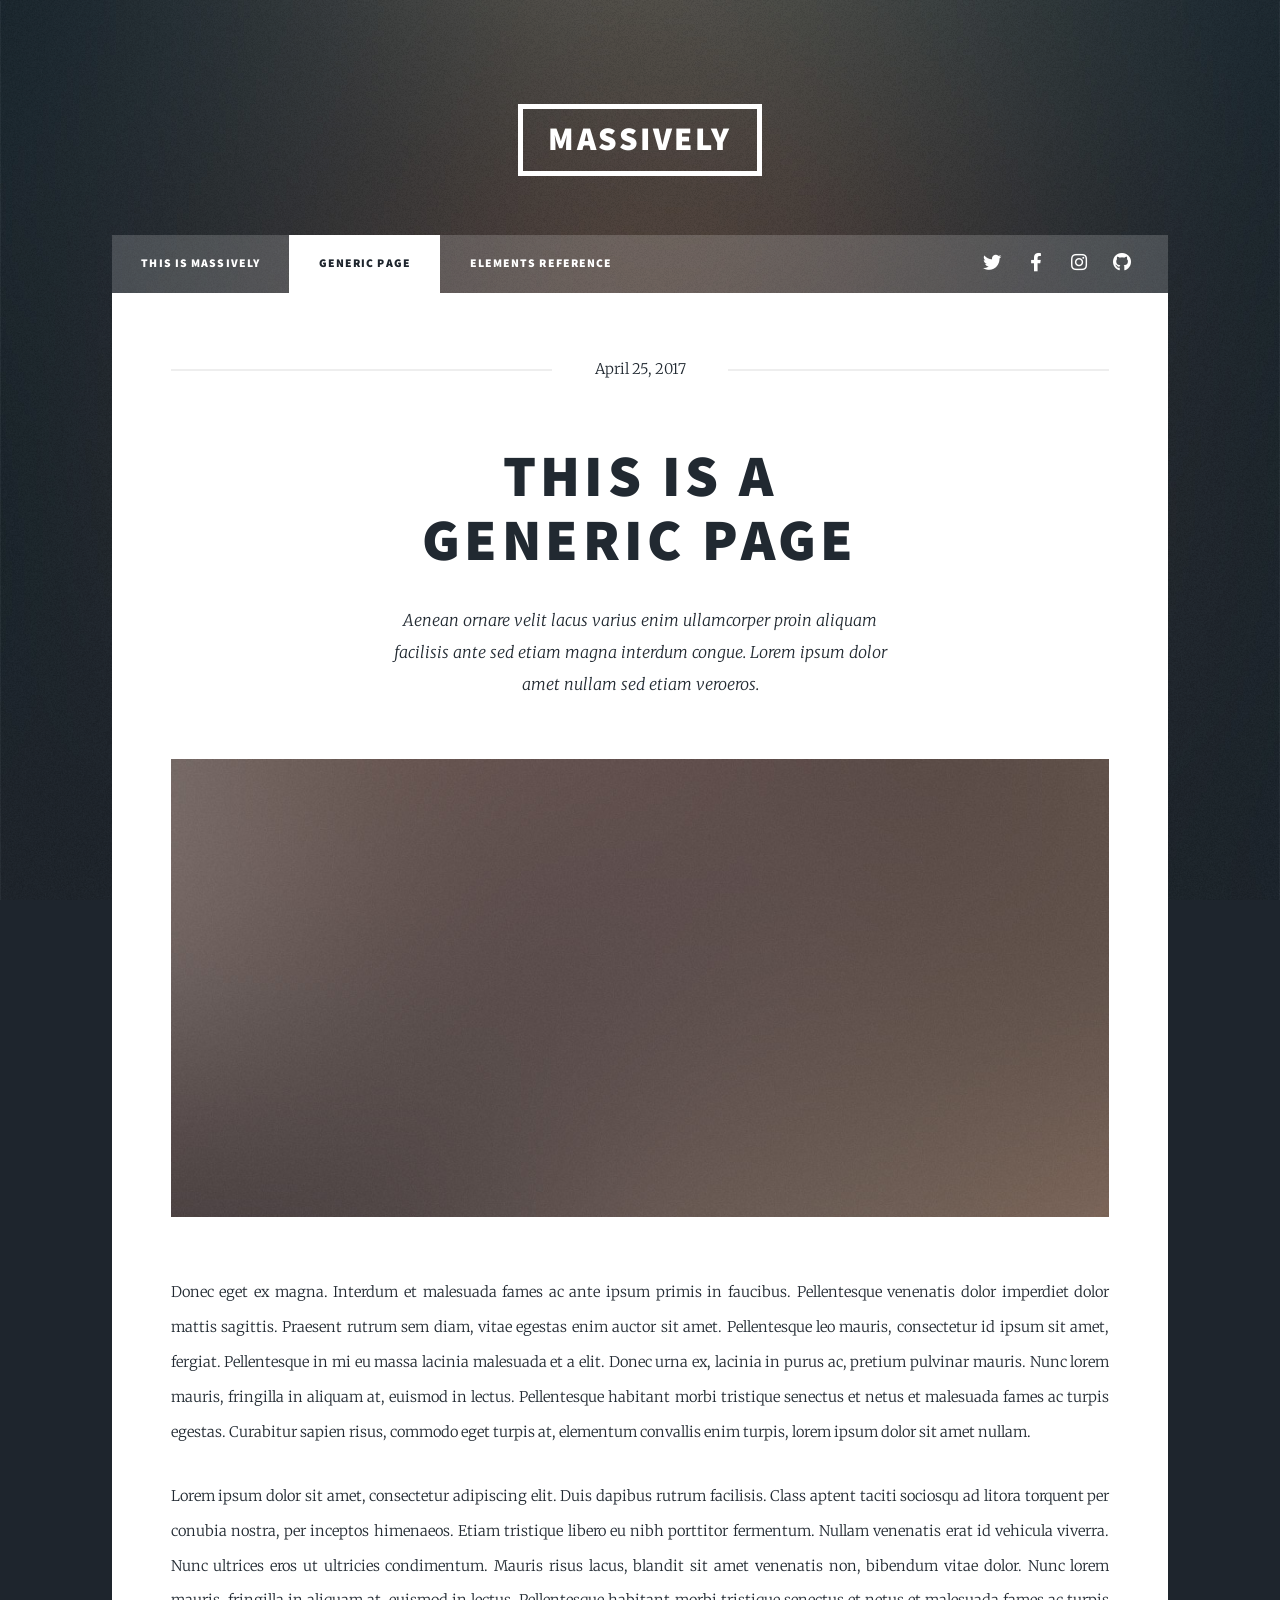
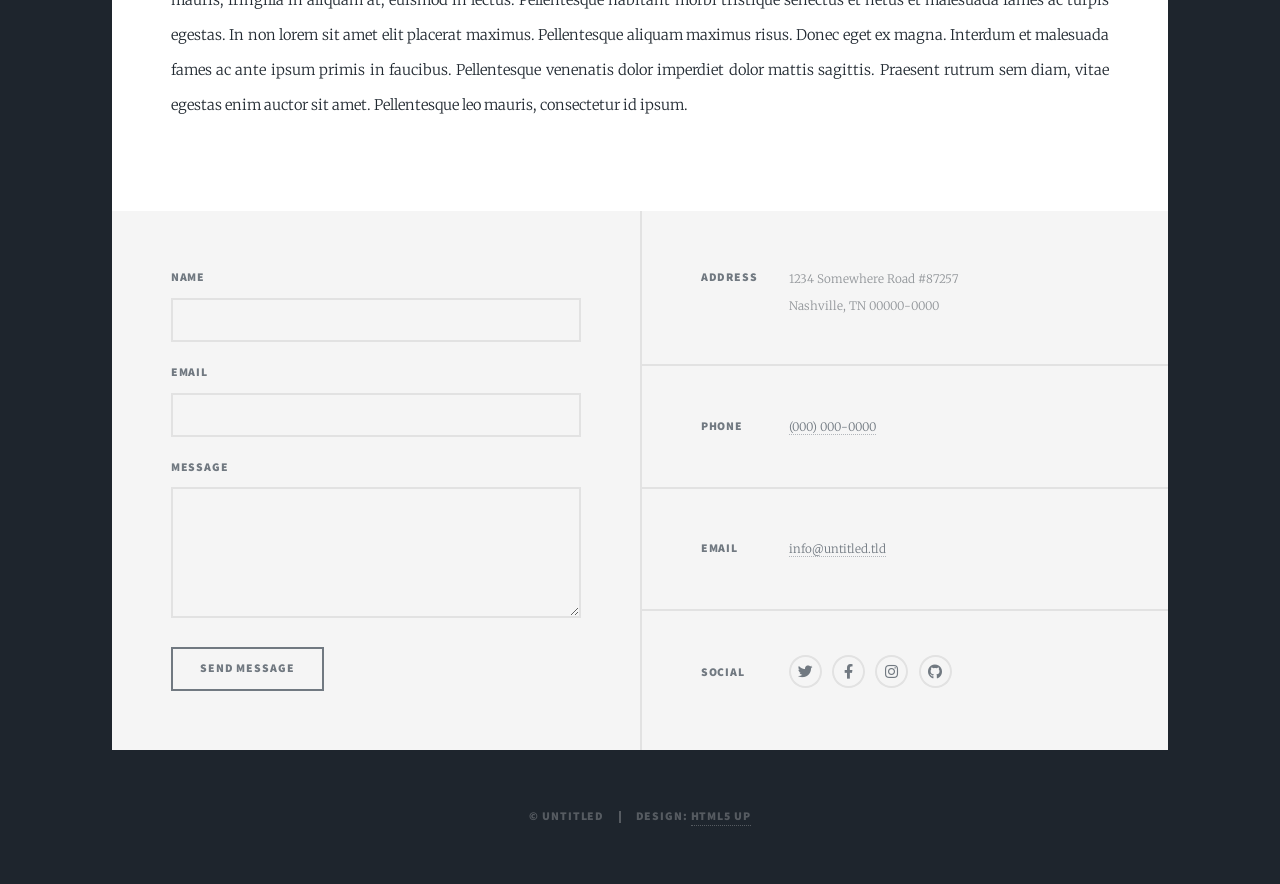
<file: generic.html>
<!DOCTYPE HTML>
<!--
	Massively by HTML5 UP
	html5up.net | @ajlkn
	Free for personal and commercial use under the CCA 3.0 license (html5up.net/license)
-->
<html>
	<head>
		<title>Generic Page - Massively by HTML5 UP</title>
		<meta charset="utf-8" />
		<meta name="viewport" content="width=device-width, initial-scale=1, user-scalable=no" />
		<link rel="stylesheet" href="assets/css/main.css" />
		<noscript><link rel="stylesheet" href="assets/css/noscript.css" /></noscript>
	</head>
	<body class="is-preload">

		<!-- Wrapper -->
			<div id="wrapper">

				<!-- Header -->
					<header id="header">
						<a href="index.html" class="logo">Massively</a>
					</header>

				<!-- Nav -->
					<nav id="nav">
						<ul class="links">
							<li><a href="index.html">This is Massively</a></li>
							<li class="active"><a href="generic.html">Generic Page</a></li>
							<li><a href="elements.html">Elements Reference</a></li>
						</ul>
						<ul class="icons">
							<li><a href="#" class="icon brands fa-twitter"><span class="label">Twitter</span></a></li>
							<li><a href="#" class="icon brands fa-facebook-f"><span class="label">Facebook</span></a></li>
							<li><a href="#" class="icon brands fa-instagram"><span class="label">Instagram</span></a></li>
							<li><a href="#" class="icon brands fa-github"><span class="label">GitHub</span></a></li>
						</ul>
					</nav>

				<!-- Main -->
					<div id="main">

						<!-- Post -->
							<section class="post">
								<header class="major">
									<span class="date">April 25, 2017</span>
									<h1>This is a<br />
									Generic Page</h1>
									<p>Aenean ornare velit lacus varius enim ullamcorper proin aliquam<br />
									facilisis ante sed etiam magna interdum congue. Lorem ipsum dolor<br />
									amet nullam sed etiam veroeros.</p>
								</header>
								<div class="image main"><img src="images/pic01.jpg" alt="" /></div>
								<p>Donec eget ex magna. Interdum et malesuada fames ac ante ipsum primis in faucibus. Pellentesque venenatis dolor imperdiet dolor mattis sagittis. Praesent rutrum sem diam, vitae egestas enim auctor sit amet. Pellentesque leo mauris, consectetur id ipsum sit amet, fergiat. Pellentesque in mi eu massa lacinia malesuada et a elit. Donec urna ex, lacinia in purus ac, pretium pulvinar mauris. Nunc lorem mauris, fringilla in aliquam at, euismod in lectus. Pellentesque habitant morbi tristique senectus et netus et malesuada fames ac turpis egestas. Curabitur sapien risus, commodo eget turpis at, elementum convallis enim turpis, lorem ipsum dolor sit amet nullam.</p>
								<p>Lorem ipsum dolor sit amet, consectetur adipiscing elit. Duis dapibus rutrum facilisis. Class aptent taciti sociosqu ad litora torquent per conubia nostra, per inceptos himenaeos. Etiam tristique libero eu nibh porttitor fermentum. Nullam venenatis erat id vehicula viverra. Nunc ultrices eros ut ultricies condimentum. Mauris risus lacus, blandit sit amet venenatis non, bibendum vitae dolor. Nunc lorem mauris, fringilla in aliquam at, euismod in lectus. Pellentesque habitant morbi tristique senectus et netus et malesuada fames ac turpis egestas. In non lorem sit amet elit placerat maximus. Pellentesque aliquam maximus risus. Donec eget ex magna. Interdum et malesuada fames ac ante ipsum primis in faucibus. Pellentesque venenatis dolor imperdiet dolor mattis sagittis. Praesent rutrum sem diam, vitae egestas enim auctor sit amet. Pellentesque leo mauris, consectetur id ipsum.</p>
							</section>

					</div>

				<!-- Footer -->
					<footer id="footer">
						<section>
							<form method="post" action="#">
								<div class="fields">
									<div class="field">
										<label for="name">Name</label>
										<input type="text" name="name" id="name" />
									</div>
									<div class="field">
										<label for="email">Email</label>
										<input type="text" name="email" id="email" />
									</div>
									<div class="field">
										<label for="message">Message</label>
										<textarea name="message" id="message" rows="3"></textarea>
									</div>
								</div>
								<ul class="actions">
									<li><input type="submit" value="Send Message" /></li>
								</ul>
							</form>
						</section>
						<section class="split contact">
							<section class="alt">
								<h3>Address</h3>
								<p>1234 Somewhere Road #87257<br />
								Nashville, TN 00000-0000</p>
							</section>
							<section>
								<h3>Phone</h3>
								<p><a href="#">(000) 000-0000</a></p>
							</section>
							<section>
								<h3>Email</h3>
								<p><a href="#">info@untitled.tld</a></p>
							</section>
							<section>
								<h3>Social</h3>
								<ul class="icons alt">
									<li><a href="#" class="icon brands alt fa-twitter"><span class="label">Twitter</span></a></li>
									<li><a href="#" class="icon brands alt fa-facebook-f"><span class="label">Facebook</span></a></li>
									<li><a href="#" class="icon brands alt fa-instagram"><span class="label">Instagram</span></a></li>
									<li><a href="#" class="icon brands alt fa-github"><span class="label">GitHub</span></a></li>
								</ul>
							</section>
						</section>
					</footer>

				<!-- Copyright -->
					<div id="copyright">
						<ul><li>&copy; Untitled</li><li>Design: <a href="https://html5up.net">HTML5 UP</a></li></ul>
					</div>

			</div>

		<!-- Scripts -->
			<script src="assets/js/jquery.min.js"></script>
			<script src="assets/js/jquery.scrollex.min.js"></script>
			<script src="assets/js/jquery.scrolly.min.js"></script>
			<script src="assets/js/browser.min.js"></script>
			<script src="assets/js/breakpoints.min.js"></script>
			<script src="assets/js/util.js"></script>
			<script src="assets/js/main.js"></script>

	</body>
</html>
</file>
<file: assets/css/main.css>
@import url(fontawesome-all.min.css);
@import url("https://fonts.googleapis.com/css?family=Merriweather:300,700,300italic,700italic|Source+Sans+Pro:900");

/*
	Massively by HTML5 UP
	html5up.net | @ajlkn
	Free for personal and commercial use under the CCA 3.0 license (html5up.net/license)
*/

html, body, div, span, applet, object,
iframe, h1, h2, h3, h4, h5, h6, p, blockquote,
pre, a, abbr, acronym, address, big, cite,
code, del, dfn, em, img, ins, kbd, q, s, samp,
small, strike, strong, sub, sup, tt, var, b,
u, i, center, dl, dt, dd, ol, ul, li, fieldset,
form, label, legend, table, caption, tbody,
tfoot, thead, tr, th, td, article, aside,
canvas, details, embed, figure, figcaption,
footer, header, hgroup, menu, nav, output, ruby,
section, summary, time, mark, audio, video {
	margin: 0;
	padding: 0;
	border: 0;
	font-size: 100%;
	font: inherit;
	vertical-align: baseline;}

article, aside, details, figcaption, figure,
footer, header, hgroup, menu, nav, section {
	display: block;}

body {
	line-height: 1;
}

ol, ul {
	list-style: none;
}

blockquote, q {
	quotes: none;
}

	blockquote:before, blockquote:after, q:before, q:after {
		content: '';
		content: none;
	}

table {
	border-collapse: collapse;
	border-spacing: 0;
}

body {
	-webkit-text-size-adjust: none;
}

mark {
	background-color: transparent;
	color: inherit;
}

input::-moz-focus-inner {
	border: 0;
	padding: 0;
}

input, select, textarea {
	-moz-appearance: none;
	-webkit-appearance: none;
	-ms-appearance: none;
	appearance: none;
}

/* Basic */

	@-ms-viewport {
		width: device-width;
	}

	body {
		-ms-overflow-style: scrollbar;
	}

	@media screen and (max-width: 480px) {

		html, body {
			min-width: 320px;
		}

	}

	html {
		box-sizing: border-box;
	}

	*, *:before, *:after {
		box-sizing: inherit;
	}

	body {
		background-color: #1e252d;
	}

		body.is-preload *, body.is-preload *:before, body.is-preload *:after {
			-moz-animation: none !important;
			-webkit-animation: none !important;
			-ms-animation: none !important;
			animation: none !important;
			-moz-transition: none !important;
			-webkit-transition: none !important;
			-ms-transition: none !important;
			transition: none !important;
		}

/* Type */

	html {
		font-size: 16pt;
	}

		@media screen and (max-width: 1680px) {

			html {
				font-size: 12pt;
			}

		}

		@media screen and (max-width: 1280px) {

			html {
				font-size: 11pt;
			}

		}

		@media screen and (max-width: 360px) {

			html {
				font-size: 10pt;
			}

		}

	body {
		color: #212931;
	}

	body, input, select, textarea {
		font-family: "Merriweather", Georgia, serif;
		font-weight: 300;
		font-size: 1rem;
		line-height: 2.375;
	}

	a {
		-moz-transition: color 0.2s ease-in-out, background-color 0.2s ease-in-out, border-color 0.2s ease-in-out, box-shadow 0.2s ease-in-out;
		-webkit-transition: color 0.2s ease-in-out, background-color 0.2s ease-in-out, border-color 0.2s ease-in-out, box-shadow 0.2s ease-in-out;
		-ms-transition: color 0.2s ease-in-out, background-color 0.2s ease-in-out, border-color 0.2s ease-in-out, box-shadow 0.2s ease-in-out;
		transition: color 0.2s ease-in-out, background-color 0.2s ease-in-out, border-color 0.2s ease-in-out, box-shadow 0.2s ease-in-out;
		border-bottom: dotted 1px;
		text-decoration: none;
	}

		a:hover {
			border-bottom-color: transparent;
		}

	strong, b {
		font-weight: 600;
	}

	em, i {
		font-style: italic;
	}

	p {
		text-align: justify;
		margin: 0 0 2rem 0;
	}

	h1, h2, h3, h4, h5, h6 {
		font-family: "Source Sans Pro", Helvetica, sans-serif;
		font-weight: 900;
		line-height: 1.5;
		letter-spacing: 0.075em;
		text-transform: uppercase;
		margin: 0 0 1rem 0;
	}

		h1 a, h2 a, h3 a, h4 a, h5 a, h6 a {
			border-bottom: 0;
			color: inherit;
			text-decoration: none;
		}

	h1 {
		font-size: 4rem;
		line-height: 1.1;
		margin: 0 0 2rem 0;
	}

	h2 {
		font-size: 1.75rem;
		line-height: 1.3;
		margin: 0 0 1.5rem 0;
	}

	h3 {
		font-size: 1.25rem;
		margin: 0 0 1.5rem 0;
	}

	h4 {
		font-size: 1rem;
	}

	h5 {
		font-size: 0.9rem;
	}

	h6 {
		font-size: 0.8rem;
	}

	sub {
		font-size: 0.8rem;
		position: relative;
		top: 0.5rem;
	}

	sup {
		font-size: 0.8rem;
		position: relative;
		top: -0.5rem;
	}

	blockquote {
		border-left: solid 4px;
		font-style: italic;
		margin: 0 0 2rem 0;
		padding: 0.5rem 0 0.5rem 2rem;
	}

	code {
		border: solid 2px;
		font-family: "Courier New", monospace;
		font-size: 0.9rem;
		margin: 0 0.25rem;
		padding: 0.25rem 0.65rem;
	}

	pre {
		-webkit-overflow-scrolling: touch;
		font-family: "Courier New", monospace;
		font-size: 0.9rem;
		margin: 0 0 2rem 0;
	}

		pre code {
			display: block;
			line-height: 1.75;
			padding: 1rem 1.5rem;
			overflow-x: auto;
		}

	hr {
		border: 0;
		border-bottom: solid 2px;
		margin: 3rem 0;
	}

		hr.major {
			margin: 5rem 0;
		}

	.align-left {
		text-align: left;
	}

	.align-center {
		text-align: center;
	}

	.align-right {
		text-align: right;
	}

	input, select, textarea {
		color: #212931;
	}

	a {
		color: #212931;
		border-bottom-color: rgba(33, 41, 49, 0.5);
	}

		a:hover {
			border-bottom-color: transparent;
			color: #18bfef !important;
		}

	strong, b {
		color: #212931;
	}

	h1, h2, h3, h4, h5, h6 {
		color: #212931;
	}

	blockquote {
		border-left-color: #eeeeee;
	}

	code {
		background: rgba(220, 220, 220, 0.25);
		border-color: #eeeeee;
	}

	hr {
		border-bottom-color: #eeeeee;
	}

/* Row */

	.row {
		display: flex;
		flex-wrap: wrap;
		box-sizing: border-box;
		align-items: stretch;
	}

		.row > * {
			box-sizing: border-box;
		}

		.row.gtr-uniform > * > :last-child {
			margin-bottom: 0;
		}

		.row.aln-left {
			justify-content: flex-start;
		}

		.row.aln-center {
			justify-content: center;
		}

		.row.aln-right {
			justify-content: flex-end;
		}

		.row.aln-top {
			align-items: flex-start;
		}

		.row.aln-middle {
			align-items: center;
		}

		.row.aln-bottom {
			align-items: flex-end;
		}

		.row > .imp {
			order: -1;
		}

		.row > .col-1 {
			width: 8.33333%;
		}

		.row > .off-1 {
			margin-left: 8.33333%;
		}

		.row > .col-2 {
			width: 16.66667%;
		}

		.row > .off-2 {
			margin-left: 16.66667%;
		}

		.row > .col-3 {
			width: 25%;
		}

		.row > .off-3 {
			margin-left: 25%;
		}

		.row > .col-4 {
			width: 33.33333%;
		}

		.row > .off-4 {
			margin-left: 33.33333%;
		}

		.row > .col-5 {
			width: 41.66667%;
		}

		.row > .off-5 {
			margin-left: 41.66667%;
		}

		.row > .col-6 {
			width: 50%;
		}

		.row > .off-6 {
			margin-left: 50%;
		}

		.row > .col-7 {
			width: 58.33333%;
		}

		.row > .off-7 {
			margin-left: 58.33333%;
		}

		.row > .col-8 {
			width: 66.66667%;
		}

		.row > .off-8 {
			margin-left: 66.66667%;
		}

		.row > .col-9 {
			width: 75%;
		}

		.row > .off-9 {
			margin-left: 75%;
		}

		.row > .col-10 {
			width: 83.33333%;
		}

		.row > .off-10 {
			margin-left: 83.33333%;
		}

		.row > .col-11 {
			width: 91.66667%;
		}

		.row > .off-11 {
			margin-left: 91.66667%;
		}

		.row > .col-12 {
			width: 100%;
		}

		.row > .off-12 {
			margin-left: 100%;
		}

		.row.gtr-0 {
			margin-top: 0;
			margin-left: 0rem;
		}

			.row.gtr-0 > * {
				padding: 0 0 0 0rem;
			}

			.row.gtr-0.gtr-uniform {
				margin-top: 0rem;
			}

				.row.gtr-0.gtr-uniform > * {
					padding-top: 0rem;
				}

		.row.gtr-25 {
			margin-top: 0;
			margin-left: -0.375rem;
		}

			.row.gtr-25 > * {
				padding: 0 0 0 0.375rem;
			}

			.row.gtr-25.gtr-uniform {
				margin-top: -0.375rem;
			}

				.row.gtr-25.gtr-uniform > * {
					padding-top: 0.375rem;
				}

		.row.gtr-50 {
			margin-top: 0;
			margin-left: -0.75rem;
		}

			.row.gtr-50 > * {
				padding: 0 0 0 0.75rem;
			}

			.row.gtr-50.gtr-uniform {
				margin-top: -0.75rem;
			}

				.row.gtr-50.gtr-uniform > * {
					padding-top: 0.75rem;
				}

		.row {
			margin-top: 0;
			margin-left: -1.5rem;
		}

			.row > * {
				padding: 0 0 0 1.5rem;
			}

			.row.gtr-uniform {
				margin-top: -1.5rem;
			}

				.row.gtr-uniform > * {
					padding-top: 1.5rem;
				}

		.row.gtr-150 {
			margin-top: 0;
			margin-left: -2.25rem;
		}

			.row.gtr-150 > * {
				padding: 0 0 0 2.25rem;
			}

			.row.gtr-150.gtr-uniform {
				margin-top: -2.25rem;
			}

				.row.gtr-150.gtr-uniform > * {
					padding-top: 2.25rem;
				}

		.row.gtr-200 {
			margin-top: 0;
			margin-left: -3rem;
		}

			.row.gtr-200 > * {
				padding: 0 0 0 3rem;
			}

			.row.gtr-200.gtr-uniform {
				margin-top: -3rem;
			}

				.row.gtr-200.gtr-uniform > * {
					padding-top: 3rem;
				}

		@media screen and (max-width: 1680px) {

			.row {
				display: flex;
				flex-wrap: wrap;
				box-sizing: border-box;
				align-items: stretch;
			}

				.row > * {
					box-sizing: border-box;
				}

				.row.gtr-uniform > * > :last-child {
					margin-bottom: 0;
				}

				.row.aln-left {
					justify-content: flex-start;
				}

				.row.aln-center {
					justify-content: center;
				}

				.row.aln-right {
					justify-content: flex-end;
				}

				.row.aln-top {
					align-items: flex-start;
				}

				.row.aln-middle {
					align-items: center;
				}

				.row.aln-bottom {
					align-items: flex-end;
				}

				.row > .imp-xlarge {
					order: -1;
				}

				.row > .col-1-xlarge {
					width: 8.33333%;
				}

				.row > .off-1-xlarge {
					margin-left: 8.33333%;
				}

				.row > .col-2-xlarge {
					width: 16.66667%;
				}

				.row > .off-2-xlarge {
					margin-left: 16.66667%;
				}

				.row > .col-3-xlarge {
					width: 25%;
				}

				.row > .off-3-xlarge {
					margin-left: 25%;
				}

				.row > .col-4-xlarge {
					width: 33.33333%;
				}

				.row > .off-4-xlarge {
					margin-left: 33.33333%;
				}

				.row > .col-5-xlarge {
					width: 41.66667%;
				}

				.row > .off-5-xlarge {
					margin-left: 41.66667%;
				}

				.row > .col-6-xlarge {
					width: 50%;
				}

				.row > .off-6-xlarge {
					margin-left: 50%;
				}

				.row > .col-7-xlarge {
					width: 58.33333%;
				}

				.row > .off-7-xlarge {
					margin-left: 58.33333%;
				}

				.row > .col-8-xlarge {
					width: 66.66667%;
				}

				.row > .off-8-xlarge {
					margin-left: 66.66667%;
				}

				.row > .col-9-xlarge {
					width: 75%;
				}

				.row > .off-9-xlarge {
					margin-left: 75%;
				}

				.row > .col-10-xlarge {
					width: 83.33333%;
				}

				.row > .off-10-xlarge {
					margin-left: 83.33333%;
				}

				.row > .col-11-xlarge {
					width: 91.66667%;
				}

				.row > .off-11-xlarge {
					margin-left: 91.66667%;
				}

				.row > .col-12-xlarge {
					width: 100%;
				}

				.row > .off-12-xlarge {
					margin-left: 100%;
				}

				.row.gtr-0 {
					margin-top: 0;
					margin-left: 0rem;
				}

					.row.gtr-0 > * {
						padding: 0 0 0 0rem;
					}

					.row.gtr-0.gtr-uniform {
						margin-top: 0rem;
					}

						.row.gtr-0.gtr-uniform > * {
							padding-top: 0rem;
						}

				.row.gtr-25 {
					margin-top: 0;
					margin-left: -0.375rem;
				}

					.row.gtr-25 > * {
						padding: 0 0 0 0.375rem;
					}

					.row.gtr-25.gtr-uniform {
						margin-top: -0.375rem;
					}

						.row.gtr-25.gtr-uniform > * {
							padding-top: 0.375rem;
						}

				.row.gtr-50 {
					margin-top: 0;
					margin-left: -0.75rem;
				}

					.row.gtr-50 > * {
						padding: 0 0 0 0.75rem;
					}

					.row.gtr-50.gtr-uniform {
						margin-top: -0.75rem;
					}

						.row.gtr-50.gtr-uniform > * {
							padding-top: 0.75rem;
						}

				.row {
					margin-top: 0;
					margin-left: -1.5rem;
				}

					.row > * {
						padding: 0 0 0 1.5rem;
					}

					.row.gtr-uniform {
						margin-top: -1.5rem;
					}

						.row.gtr-uniform > * {
							padding-top: 1.5rem;
						}

				.row.gtr-150 {
					margin-top: 0;
					margin-left: -2.25rem;
				}

					.row.gtr-150 > * {
						padding: 0 0 0 2.25rem;
					}

					.row.gtr-150.gtr-uniform {
						margin-top: -2.25rem;
					}

						.row.gtr-150.gtr-uniform > * {
							padding-top: 2.25rem;
						}

				.row.gtr-200 {
					margin-top: 0;
					margin-left: -3rem;
				}

					.row.gtr-200 > * {
						padding: 0 0 0 3rem;
					}

					.row.gtr-200.gtr-uniform {
						margin-top: -3rem;
					}

						.row.gtr-200.gtr-uniform > * {
							padding-top: 3rem;
						}

		}

		@media screen and (max-width: 1280px) {

			.row {
				display: flex;
				flex-wrap: wrap;
				box-sizing: border-box;
				align-items: stretch;
			}

				.row > * {
					box-sizing: border-box;
				}

				.row.gtr-uniform > * > :last-child {
					margin-bottom: 0;
				}

				.row.aln-left {
					justify-content: flex-start;
				}

				.row.aln-center {
					justify-content: center;
				}

				.row.aln-right {
					justify-content: flex-end;
				}

				.row.aln-top {
					align-items: flex-start;
				}

				.row.aln-middle {
					align-items: center;
				}

				.row.aln-bottom {
					align-items: flex-end;
				}

				.row > .imp-large {
					order: -1;
				}

				.row > .col-1-large {
					width: 8.33333%;
				}

				.row > .off-1-large {
					margin-left: 8.33333%;
				}

				.row > .col-2-large {
					width: 16.66667%;
				}

				.row > .off-2-large {
					margin-left: 16.66667%;
				}

				.row > .col-3-large {
					width: 25%;
				}

				.row > .off-3-large {
					margin-left: 25%;
				}

				.row > .col-4-large {
					width: 33.33333%;
				}

				.row > .off-4-large {
					margin-left: 33.33333%;
				}

				.row > .col-5-large {
					width: 41.66667%;
				}

				.row > .off-5-large {
					margin-left: 41.66667%;
				}

				.row > .col-6-large {
					width: 50%;
				}

				.row > .off-6-large {
					margin-left: 50%;
				}

				.row > .col-7-large {
					width: 58.33333%;
				}

				.row > .off-7-large {
					margin-left: 58.33333%;
				}

				.row > .col-8-large {
					width: 66.66667%;
				}

				.row > .off-8-large {
					margin-left: 66.66667%;
				}

				.row > .col-9-large {
					width: 75%;
				}

				.row > .off-9-large {
					margin-left: 75%;
				}

				.row > .col-10-large {
					width: 83.33333%;
				}

				.row > .off-10-large {
					margin-left: 83.33333%;
				}

				.row > .col-11-large {
					width: 91.66667%;
				}

				.row > .off-11-large {
					margin-left: 91.66667%;
				}

				.row > .col-12-large {
					width: 100%;
				}

				.row > .off-12-large {
					margin-left: 100%;
				}

				.row.gtr-0 {
					margin-top: 0;
					margin-left: 0rem;
				}

					.row.gtr-0 > * {
						padding: 0 0 0 0rem;
					}

					.row.gtr-0.gtr-uniform {
						margin-top: 0rem;
					}

						.row.gtr-0.gtr-uniform > * {
							padding-top: 0rem;
						}

				.row.gtr-25 {
					margin-top: 0;
					margin-left: -0.375rem;
				}

					.row.gtr-25 > * {
						padding: 0 0 0 0.375rem;
					}

					.row.gtr-25.gtr-uniform {
						margin-top: -0.375rem;
					}

						.row.gtr-25.gtr-uniform > * {
							padding-top: 0.375rem;
						}

				.row.gtr-50 {
					margin-top: 0;
					margin-left: -0.75rem;
				}

					.row.gtr-50 > * {
						padding: 0 0 0 0.75rem;
					}

					.row.gtr-50.gtr-uniform {
						margin-top: -0.75rem;
					}

						.row.gtr-50.gtr-uniform > * {
							padding-top: 0.75rem;
						}

				.row {
					margin-top: 0;
					margin-left: -1.5rem;
				}

					.row > * {
						padding: 0 0 0 1.5rem;
					}

					.row.gtr-uniform {
						margin-top: -1.5rem;
					}

						.row.gtr-uniform > * {
							padding-top: 1.5rem;
						}

				.row.gtr-150 {
					margin-top: 0;
					margin-left: -2.25rem;
				}

					.row.gtr-150 > * {
						padding: 0 0 0 2.25rem;
					}

					.row.gtr-150.gtr-uniform {
						margin-top: -2.25rem;
					}

						.row.gtr-150.gtr-uniform > * {
							padding-top: 2.25rem;
						}

				.row.gtr-200 {
					margin-top: 0;
					margin-left: -3rem;
				}

					.row.gtr-200 > * {
						padding: 0 0 0 3rem;
					}

					.row.gtr-200.gtr-uniform {
						margin-top: -3rem;
					}

						.row.gtr-200.gtr-uniform > * {
							padding-top: 3rem;
						}

		}

		@media screen and (max-width: 980px) {

			.row {
				display: flex;
				flex-wrap: wrap;
				box-sizing: border-box;
				align-items: stretch;
			}

				.row > * {
					box-sizing: border-box;
				}

				.row.gtr-uniform > * > :last-child {
					margin-bottom: 0;
				}

				.row.aln-left {
					justify-content: flex-start;
				}

				.row.aln-center {
					justify-content: center;
				}

				.row.aln-right {
					justify-content: flex-end;
				}

				.row.aln-top {
					align-items: flex-start;
				}

				.row.aln-middle {
					align-items: center;
				}

				.row.aln-bottom {
					align-items: flex-end;
				}

				.row > .imp-medium {
					order: -1;
				}

				.row > .col-1-medium {
					width: 8.33333%;
				}

				.row > .off-1-medium {
					margin-left: 8.33333%;
				}

				.row > .col-2-medium {
					width: 16.66667%;
				}

				.row > .off-2-medium {
					margin-left: 16.66667%;
				}

				.row > .col-3-medium {
					width: 25%;
				}

				.row > .off-3-medium {
					margin-left: 25%;
				}

				.row > .col-4-medium {
					width: 33.33333%;
				}

				.row > .off-4-medium {
					margin-left: 33.33333%;
				}

				.row > .col-5-medium {
					width: 41.66667%;
				}

				.row > .off-5-medium {
					margin-left: 41.66667%;
				}

				.row > .col-6-medium {
					width: 50%;
				}

				.row > .off-6-medium {
					margin-left: 50%;
				}

				.row > .col-7-medium {
					width: 58.33333%;
				}

				.row > .off-7-medium {
					margin-left: 58.33333%;
				}

				.row > .col-8-medium {
					width: 66.66667%;
				}

				.row > .off-8-medium {
					margin-left: 66.66667%;
				}

				.row > .col-9-medium {
					width: 75%;
				}

				.row > .off-9-medium {
					margin-left: 75%;
				}

				.row > .col-10-medium {
					width: 83.33333%;
				}

				.row > .off-10-medium {
					margin-left: 83.33333%;
				}

				.row > .col-11-medium {
					width: 91.66667%;
				}

				.row > .off-11-medium {
					margin-left: 91.66667%;
				}

				.row > .col-12-medium {
					width: 100%;
				}

				.row > .off-12-medium {
					margin-left: 100%;
				}

				.row.gtr-0 {
					margin-top: 0;
					margin-left: 0rem;
				}

					.row.gtr-0 > * {
						padding: 0 0 0 0rem;
					}

					.row.gtr-0.gtr-uniform {
						margin-top: 0rem;
					}

						.row.gtr-0.gtr-uniform > * {
							padding-top: 0rem;
						}

				.row.gtr-25 {
					margin-top: 0;
					margin-left: -0.375rem;
				}

					.row.gtr-25 > * {
						padding: 0 0 0 0.375rem;
					}

					.row.gtr-25.gtr-uniform {
						margin-top: -0.375rem;
					}

						.row.gtr-25.gtr-uniform > * {
							padding-top: 0.375rem;
						}

				.row.gtr-50 {
					margin-top: 0;
					margin-left: -0.75rem;
				}

					.row.gtr-50 > * {
						padding: 0 0 0 0.75rem;
					}

					.row.gtr-50.gtr-uniform {
						margin-top: -0.75rem;
					}

						.row.gtr-50.gtr-uniform > * {
							padding-top: 0.75rem;
						}

				.row {
					margin-top: 0;
					margin-left: -1.5rem;
				}

					.row > * {
						padding: 0 0 0 1.5rem;
					}

					.row.gtr-uniform {
						margin-top: -1.5rem;
					}

						.row.gtr-uniform > * {
							padding-top: 1.5rem;
						}

				.row.gtr-150 {
					margin-top: 0;
					margin-left: -2.25rem;
				}

					.row.gtr-150 > * {
						padding: 0 0 0 2.25rem;
					}

					.row.gtr-150.gtr-uniform {
						margin-top: -2.25rem;
					}

						.row.gtr-150.gtr-uniform > * {
							padding-top: 2.25rem;
						}

				.row.gtr-200 {
					margin-top: 0;
					margin-left: -3rem;
				}

					.row.gtr-200 > * {
						padding: 0 0 0 3rem;
					}

					.row.gtr-200.gtr-uniform {
						margin-top: -3rem;
					}

						.row.gtr-200.gtr-uniform > * {
							padding-top: 3rem;
						}

		}

		@media screen and (max-width: 736px) {

			.row {
				display: flex;
				flex-wrap: wrap;
				box-sizing: border-box;
				align-items: stretch;
			}

				.row > * {
					box-sizing: border-box;
				}

				.row.gtr-uniform > * > :last-child {
					margin-bottom: 0;
				}

				.row.aln-left {
					justify-content: flex-start;
				}

				.row.aln-center {
					justify-content: center;
				}

				.row.aln-right {
					justify-content: flex-end;
				}

				.row.aln-top {
					align-items: flex-start;
				}

				.row.aln-middle {
					align-items: center;
				}

				.row.aln-bottom {
					align-items: flex-end;
				}

				.row > .imp-small {
					order: -1;
				}

				.row > .col-1-small {
					width: 8.33333%;
				}

				.row > .off-1-small {
					margin-left: 8.33333%;
				}

				.row > .col-2-small {
					width: 16.66667%;
				}

				.row > .off-2-small {
					margin-left: 16.66667%;
				}

				.row > .col-3-small {
					width: 25%;
				}

				.row > .off-3-small {
					margin-left: 25%;
				}

				.row > .col-4-small {
					width: 33.33333%;
				}

				.row > .off-4-small {
					margin-left: 33.33333%;
				}

				.row > .col-5-small {
					width: 41.66667%;
				}

				.row > .off-5-small {
					margin-left: 41.66667%;
				}

				.row > .col-6-small {
					width: 50%;
				}

				.row > .off-6-small {
					margin-left: 50%;
				}

				.row > .col-7-small {
					width: 58.33333%;
				}

				.row > .off-7-small {
					margin-left: 58.33333%;
				}

				.row > .col-8-small {
					width: 66.66667%;
				}

				.row > .off-8-small {
					margin-left: 66.66667%;
				}

				.row > .col-9-small {
					width: 75%;
				}

				.row > .off-9-small {
					margin-left: 75%;
				}

				.row > .col-10-small {
					width: 83.33333%;
				}

				.row > .off-10-small {
					margin-left: 83.33333%;
				}

				.row > .col-11-small {
					width: 91.66667%;
				}

				.row > .off-11-small {
					margin-left: 91.66667%;
				}

				.row > .col-12-small {
					width: 100%;
				}

				.row > .off-12-small {
					margin-left: 100%;
				}

				.row.gtr-0 {
					margin-top: 0;
					margin-left: 0rem;
				}

					.row.gtr-0 > * {
						padding: 0 0 0 0rem;
					}

					.row.gtr-0.gtr-uniform {
						margin-top: 0rem;
					}

						.row.gtr-0.gtr-uniform > * {
							padding-top: 0rem;
						}

				.row.gtr-25 {
					margin-top: 0;
					margin-left: -0.375rem;
				}

					.row.gtr-25 > * {
						padding: 0 0 0 0.375rem;
					}

					.row.gtr-25.gtr-uniform {
						margin-top: -0.375rem;
					}

						.row.gtr-25.gtr-uniform > * {
							padding-top: 0.375rem;
						}

				.row.gtr-50 {
					margin-top: 0;
					margin-left: -0.75rem;
				}

					.row.gtr-50 > * {
						padding: 0 0 0 0.75rem;
					}

					.row.gtr-50.gtr-uniform {
						margin-top: -0.75rem;
					}

						.row.gtr-50.gtr-uniform > * {
							padding-top: 0.75rem;
						}

				.row {
					margin-top: 0;
					margin-left: -1.5rem;
				}

					.row > * {
						padding: 0 0 0 1.5rem;
					}

					.row.gtr-uniform {
						margin-top: -1.5rem;
					}

						.row.gtr-uniform > * {
							padding-top: 1.5rem;
						}

				.row.gtr-150 {
					margin-top: 0;
					margin-left: -2.25rem;
				}

					.row.gtr-150 > * {
						padding: 0 0 0 2.25rem;
					}

					.row.gtr-150.gtr-uniform {
						margin-top: -2.25rem;
					}

						.row.gtr-150.gtr-uniform > * {
							padding-top: 2.25rem;
						}

				.row.gtr-200 {
					margin-top: 0;
					margin-left: -3rem;
				}

					.row.gtr-200 > * {
						padding: 0 0 0 3rem;
					}

					.row.gtr-200.gtr-uniform {
						margin-top: -3rem;
					}

						.row.gtr-200.gtr-uniform > * {
							padding-top: 3rem;
						}

		}

		@media screen and (max-width: 480px) {

			.row {
				display: flex;
				flex-wrap: wrap;
				box-sizing: border-box;
				align-items: stretch;
			}

				.row > * {
					box-sizing: border-box;
				}

				.row.gtr-uniform > * > :last-child {
					margin-bottom: 0;
				}

				.row.aln-left {
					justify-content: flex-start;
				}

				.row.aln-center {
					justify-content: center;
				}

				.row.aln-right {
					justify-content: flex-end;
				}

				.row.aln-top {
					align-items: flex-start;
				}

				.row.aln-middle {
					align-items: center;
				}

				.row.aln-bottom {
					align-items: flex-end;
				}

				.row > .imp-xsmall {
					order: -1;
				}

				.row > .col-1-xsmall {
					width: 8.33333%;
				}

				.row > .off-1-xsmall {
					margin-left: 8.33333%;
				}

				.row > .col-2-xsmall {
					width: 16.66667%;
				}

				.row > .off-2-xsmall {
					margin-left: 16.66667%;
				}

				.row > .col-3-xsmall {
					width: 25%;
				}

				.row > .off-3-xsmall {
					margin-left: 25%;
				}

				.row > .col-4-xsmall {
					width: 33.33333%;
				}

				.row > .off-4-xsmall {
					margin-left: 33.33333%;
				}

				.row > .col-5-xsmall {
					width: 41.66667%;
				}

				.row > .off-5-xsmall {
					margin-left: 41.66667%;
				}

				.row > .col-6-xsmall {
					width: 50%;
				}

				.row > .off-6-xsmall {
					margin-left: 50%;
				}

				.row > .col-7-xsmall {
					width: 58.33333%;
				}

				.row > .off-7-xsmall {
					margin-left: 58.33333%;
				}

				.row > .col-8-xsmall {
					width: 66.66667%;
				}

				.row > .off-8-xsmall {
					margin-left: 66.66667%;
				}

				.row > .col-9-xsmall {
					width: 75%;
				}

				.row > .off-9-xsmall {
					margin-left: 75%;
				}

				.row > .col-10-xsmall {
					width: 83.33333%;
				}

				.row > .off-10-xsmall {
					margin-left: 83.33333%;
				}

				.row > .col-11-xsmall {
					width: 91.66667%;
				}

				.row > .off-11-xsmall {
					margin-left: 91.66667%;
				}

				.row > .col-12-xsmall {
					width: 100%;
				}

				.row > .off-12-xsmall {
					margin-left: 100%;
				}

				.row.gtr-0 {
					margin-top: 0;
					margin-left: 0rem;
				}

					.row.gtr-0 > * {
						padding: 0 0 0 0rem;
					}

					.row.gtr-0.gtr-uniform {
						margin-top: 0rem;
					}

						.row.gtr-0.gtr-uniform > * {
							padding-top: 0rem;
						}

				.row.gtr-25 {
					margin-top: 0;
					margin-left: -0.375rem;
				}

					.row.gtr-25 > * {
						padding: 0 0 0 0.375rem;
					}

					.row.gtr-25.gtr-uniform {
						margin-top: -0.375rem;
					}

						.row.gtr-25.gtr-uniform > * {
							padding-top: 0.375rem;
						}

				.row.gtr-50 {
					margin-top: 0;
					margin-left: -0.75rem;
				}

					.row.gtr-50 > * {
						padding: 0 0 0 0.75rem;
					}

					.row.gtr-50.gtr-uniform {
						margin-top: -0.75rem;
					}

						.row.gtr-50.gtr-uniform > * {
							padding-top: 0.75rem;
						}

				.row {
					margin-top: 0;
					margin-left: -1.5rem;
				}

					.row > * {
						padding: 0 0 0 1.5rem;
					}

					.row.gtr-uniform {
						margin-top: -1.5rem;
					}

						.row.gtr-uniform > * {
							padding-top: 1.5rem;
						}

				.row.gtr-150 {
					margin-top: 0;
					margin-left: -2.25rem;
				}

					.row.gtr-150 > * {
						padding: 0 0 0 2.25rem;
					}

					.row.gtr-150.gtr-uniform {
						margin-top: -2.25rem;
					}

						.row.gtr-150.gtr-uniform > * {
							padding-top: 2.25rem;
						}

				.row.gtr-200 {
					margin-top: 0;
					margin-left: -3rem;
				}

					.row.gtr-200 > * {
						padding: 0 0 0 3rem;
					}

					.row.gtr-200.gtr-uniform {
						margin-top: -3rem;
					}

						.row.gtr-200.gtr-uniform > * {
							padding-top: 3rem;
						}

		}

		@media screen and (max-width: 360px) {

			.row {
				display: flex;
				flex-wrap: wrap;
				box-sizing: border-box;
				align-items: stretch;
			}

				.row > * {
					box-sizing: border-box;
				}

				.row.gtr-uniform > * > :last-child {
					margin-bottom: 0;
				}

				.row.aln-left {
					justify-content: flex-start;
				}

				.row.aln-center {
					justify-content: center;
				}

				.row.aln-right {
					justify-content: flex-end;
				}

				.row.aln-top {
					align-items: flex-start;
				}

				.row.aln-middle {
					align-items: center;
				}

				.row.aln-bottom {
					align-items: flex-end;
				}

				.row > .imp-xxsmall {
					order: -1;
				}

				.row > .col-1-xxsmall {
					width: 8.33333%;
				}

				.row > .off-1-xxsmall {
					margin-left: 8.33333%;
				}

				.row > .col-2-xxsmall {
					width: 16.66667%;
				}

				.row > .off-2-xxsmall {
					margin-left: 16.66667%;
				}

				.row > .col-3-xxsmall {
					width: 25%;
				}

				.row > .off-3-xxsmall {
					margin-left: 25%;
				}

				.row > .col-4-xxsmall {
					width: 33.33333%;
				}

				.row > .off-4-xxsmall {
					margin-left: 33.33333%;
				}

				.row > .col-5-xxsmall {
					width: 41.66667%;
				}

				.row > .off-5-xxsmall {
					margin-left: 41.66667%;
				}

				.row > .col-6-xxsmall {
					width: 50%;
				}

				.row > .off-6-xxsmall {
					margin-left: 50%;
				}

				.row > .col-7-xxsmall {
					width: 58.33333%;
				}

				.row > .off-7-xxsmall {
					margin-left: 58.33333%;
				}

				.row > .col-8-xxsmall {
					width: 66.66667%;
				}

				.row > .off-8-xxsmall {
					margin-left: 66.66667%;
				}

				.row > .col-9-xxsmall {
					width: 75%;
				}

				.row > .off-9-xxsmall {
					margin-left: 75%;
				}

				.row > .col-10-xxsmall {
					width: 83.33333%;
				}

				.row > .off-10-xxsmall {
					margin-left: 83.33333%;
				}

				.row > .col-11-xxsmall {
					width: 91.66667%;
				}

				.row > .off-11-xxsmall {
					margin-left: 91.66667%;
				}

				.row > .col-12-xxsmall {
					width: 100%;
				}

				.row > .off-12-xxsmall {
					margin-left: 100%;
				}

				.row.gtr-0 {
					margin-top: 0;
					margin-left: 0rem;
				}

					.row.gtr-0 > * {
						padding: 0 0 0 0rem;
					}

					.row.gtr-0.gtr-uniform {
						margin-top: 0rem;
					}

						.row.gtr-0.gtr-uniform > * {
							padding-top: 0rem;
						}

				.row.gtr-25 {
					margin-top: 0;
					margin-left: -0.375rem;
				}

					.row.gtr-25 > * {
						padding: 0 0 0 0.375rem;
					}

					.row.gtr-25.gtr-uniform {
						margin-top: -0.375rem;
					}

						.row.gtr-25.gtr-uniform > * {
							padding-top: 0.375rem;
						}

				.row.gtr-50 {
					margin-top: 0;
					margin-left: -0.75rem;
				}

					.row.gtr-50 > * {
						padding: 0 0 0 0.75rem;
					}

					.row.gtr-50.gtr-uniform {
						margin-top: -0.75rem;
					}

						.row.gtr-50.gtr-uniform > * {
							padding-top: 0.75rem;
						}

				.row {
					margin-top: 0;
					margin-left: -1.5rem;
				}

					.row > * {
						padding: 0 0 0 1.5rem;
					}

					.row.gtr-uniform {
						margin-top: -1.5rem;
					}

						.row.gtr-uniform > * {
							padding-top: 1.5rem;
						}

				.row.gtr-150 {
					margin-top: 0;
					margin-left: -2.25rem;
				}

					.row.gtr-150 > * {
						padding: 0 0 0 2.25rem;
					}

					.row.gtr-150.gtr-uniform {
						margin-top: -2.25rem;
					}

						.row.gtr-150.gtr-uniform > * {
							padding-top: 2.25rem;
						}

				.row.gtr-200 {
					margin-top: 0;
					margin-left: -3rem;
				}

					.row.gtr-200 > * {
						padding: 0 0 0 3rem;
					}

					.row.gtr-200.gtr-uniform {
						margin-top: -3rem;
					}

						.row.gtr-200.gtr-uniform > * {
							padding-top: 3rem;
						}

		}

/* Box */

	.box {
		border: solid 2px;
		margin-bottom: 2rem;
		padding: 1.5rem;
	}

		.box > :last-child,
		.box > :last-child > :last-child,
		.box > :last-child > :last-child > :last-child {
			margin-bottom: 0;
		}

		.box.alt {
			border: 0;
			border-radius: 0;
			padding: 0;
		}

	.box {
		border-color: #eeeeee;
	}

/* Button */

	input[type="submit"],
	input[type="reset"],
	input[type="button"],
	button,
	.button {
		-moz-appearance: none;
		-webkit-appearance: none;
		-ms-appearance: none;
		appearance: none;
		-moz-transition: background-color 0.2s ease-in-out, box-shadow 0.2s ease-in-out, color 0.2s ease-in-out;
		-webkit-transition: background-color 0.2s ease-in-out, box-shadow 0.2s ease-in-out, color 0.2s ease-in-out;
		-ms-transition: background-color 0.2s ease-in-out, box-shadow 0.2s ease-in-out, color 0.2s ease-in-out;
		transition: background-color 0.2s ease-in-out, box-shadow 0.2s ease-in-out, color 0.2s ease-in-out;
		border: 0;
		border-radius: 0;
		cursor: pointer;
		display: inline-block;
		font-family: "Source Sans Pro", Helvetica, sans-serif;
		font-size: 0.8rem;
		font-weight: 900;
		letter-spacing: 0.075em;
		height: 3rem;
		line-height: 3rem;
		padding: 0 2rem;
		text-align: center;
		text-decoration: none;
		text-transform: uppercase;
		white-space: nowrap;
	}

		input[type="submit"].icon:before,
		input[type="reset"].icon:before,
		input[type="button"].icon:before,
		button.icon:before,
		.button.icon:before {
			margin-right: 0.5rem;
		}

		input[type="submit"].icon.solo,
		input[type="reset"].icon.solo,
		input[type="button"].icon.solo,
		button.icon.solo,
		.button.icon.solo {
			position: relative;
			width: 4rem;
			height: 4rem;
			line-height: 4rem;
			border-radius: 4rem;
			text-indent: 4rem;
			overflow: hidden;
			padding: 0;
			white-space: nowrap;
		}

			input[type="submit"].icon.solo:before,
			input[type="reset"].icon.solo:before,
			input[type="button"].icon.solo:before,
			button.icon.solo:before,
			.button.icon.solo:before {
				position: absolute;
				display: block;
				top: 0;
				left: 0;
				width: inherit;
				height: inherit;
				line-height: inherit;
				font-size: 1.25rem;
				margin-right: 0;
				text-align: center;
				text-indent: 0;
			}

		input[type="submit"].fit,
		input[type="reset"].fit,
		input[type="button"].fit,
		button.fit,
		.button.fit {
			width: 100%;
		}

		input[type="submit"].small,
		input[type="reset"].small,
		input[type="button"].small,
		button.small,
		.button.small {
			font-size: 0.7rem;
			height: 2.5rem;
			line-height: 2.5rem;
			padding: 0 1.5rem;
		}

		input[type="submit"].large,
		input[type="reset"].large,
		input[type="button"].large,
		button.large,
		.button.large {
			font-size: 0.9rem;
			height: 3.5rem;
			line-height: 3.5rem;
			padding: 0 2.75rem;
		}

		@media screen and (max-width: 980px) {

			input[type="submit"],
			input[type="reset"],
			input[type="button"],
			button,
			.button {
				font-size: 0.9rem;
				height: 3.25rem;
				line-height: 3.25rem;
			}

				input[type="submit"].large,
				input[type="reset"].large,
				input[type="button"].large,
				button.large,
				.button.large {
					font-size: 1rem;
					height: 3.75rem;
					line-height: 3.75rem;
				}

		}

		input[type="submit"].disabled, input[type="submit"]:disabled,
		input[type="reset"].disabled,
		input[type="reset"]:disabled,
		input[type="button"].disabled,
		input[type="button"]:disabled,
		button.disabled,
		button:disabled,
		.button.disabled,
		.button:disabled {
			pointer-events: none;
			opacity: 0.25;
		}

	input[type="submit"],
	input[type="reset"],
	input[type="button"],
	button,
	.button {
		background-color: transparent;
		box-shadow: inset 0 0 0 2px #212931;
		color: #212931 !important;
	}

		input[type="submit"]:hover,
		input[type="reset"]:hover,
		input[type="button"]:hover,
		button:hover,
		.button:hover {
			box-shadow: inset 0 0 0 2px #18bfef;
			color: #18bfef !important;
		}

		input[type="submit"].primary,
		input[type="reset"].primary,
		input[type="button"].primary,
		button.primary,
		.button.primary {
			background-color: #212931;
			box-shadow: none;
			color: #ffffff !important;
		}

			input[type="submit"].primary:hover,
			input[type="reset"].primary:hover,
			input[type="button"].primary:hover,
			button.primary:hover,
			.button.primary:hover {
				background-color: #18bfef;
			}

/* Form */

	form {
		margin: 0 0 2rem 0;
	}

		form > :last-child {
			margin-bottom: 0;
		}

		form > .fields {
			display: -moz-flex;
			display: -webkit-flex;
			display: -ms-flex;
			display: flex;
			-moz-flex-wrap: wrap;
			-webkit-flex-wrap: wrap;
			-ms-flex-wrap: wrap;
			flex-wrap: wrap;
			width: calc(100% + 3rem);
			margin: -1.5rem 0 2rem -1.5rem;
		}

			form > .fields > .field {
				-moz-flex-grow: 0;
				-webkit-flex-grow: 0;
				-ms-flex-grow: 0;
				flex-grow: 0;
				-moz-flex-shrink: 0;
				-webkit-flex-shrink: 0;
				-ms-flex-shrink: 0;
				flex-shrink: 0;
				padding: 1.5rem 0 0 1.5rem;
				width: calc(100% - 1.5rem);
			}

				form > .fields > .field.half {
					width: calc(50% - 0.75rem);
				}

				form > .fields > .field.third {
					width: calc(100%/3 - 0.5rem);
				}

				form > .fields > .field.quarter {
					width: calc(25% - 0.375rem);
				}

		@media screen and (max-width: 480px) {

			form > .fields {
				width: calc(100% + 3rem);
				margin: -1.5rem 0 2rem -1.5rem;
			}

				form > .fields > .field {
					padding: 1.5rem 0 0 1.5rem;
					width: calc(100% - 1.5rem);
				}

					form > .fields > .field.half {
						width: calc(100% - 1.5rem);
					}

					form > .fields > .field.third {
						width: calc(100% - 1.5rem);
					}

					form > .fields > .field.quarter {
						width: calc(100% - 1.5rem);
					}

		}

	label {
		display: block;
		font-family: "Source Sans Pro", Helvetica, sans-serif;
		font-weight: 900;
		line-height: 1.5;
		letter-spacing: 0.075em;
		font-size: 0.8rem;
		text-transform: uppercase;
		margin: 0 0 0.75rem 0;
	}

		@media screen and (max-width: 980px) {

			label {
				font-size: 0.9rem;
			}

		}

	input[type="text"],
	input[type="password"],
	input[type="email"],
	select,
	textarea {
		-moz-appearance: none;
		-webkit-appearance: none;
		-ms-appearance: none;
		appearance: none;
		background: transparent;
		border-radius: 0;
		border: solid 2px;
		color: inherit;
		display: block;
		outline: 0;
		padding: 0 1rem;
		text-decoration: none;
		width: 100%;
	}

		input[type="text"]:invalid,
		input[type="password"]:invalid,
		input[type="email"]:invalid,
		select:invalid,
		textarea:invalid {
			box-shadow: none;
		}

	select {
		background-size: 1.25rem;
		background-repeat: no-repeat;
		background-position: calc(100% - 1rem) center;
		height: 3rem;
		padding-right: 3rem;
		text-overflow: ellipsis;
	}

		select:focus::-ms-value {
			background-color: transparent;
		}

		select::-ms-expand {
			display: none;
		}

	input[type="text"],
	input[type="password"],
	input[type="email"],
	select {
		height: 3rem;
	}

	textarea {
		padding: 0.75rem 1rem;
	}

	input[type="checkbox"],
	input[type="radio"] {
		-moz-appearance: none;
		-webkit-appearance: none;
		-ms-appearance: none;
		appearance: none;
		display: block;
		float: left;
		margin-right: -2rem;
		opacity: 0;
		width: 1rem;
		z-index: -1;
	}

		input[type="checkbox"] + label,
		input[type="radio"] + label {
			text-decoration: none;
			cursor: pointer;
			display: inline-block;
			font-size: 1rem;
			letter-spacing: 0;
			font-family: "Merriweather", Georgia, serif;
			text-transform: none;
			font-weight: 300;
			padding-left: 2.8rem;
			padding-right: 1rem;
			position: relative;
		}

			input[type="checkbox"] + label:before,
			input[type="radio"] + label:before {
				-moz-osx-font-smoothing: grayscale;
				-webkit-font-smoothing: antialiased;
				display: inline-block;
				font-style: normal;
				font-variant: normal;
				text-rendering: auto;
				line-height: 1;
				text-transform: none !important;
				font-family: 'Font Awesome 5 Free';
				font-weight: 900;
			}

			input[type="checkbox"] + label:before,
			input[type="radio"] + label:before {
				border-radius: 0;
				border: solid 2px;
				content: '';
				display: inline-block;
				font-size: 0.8rem;
				height: 1.8rem;
				left: 0;
				line-height: 1.65rem;
				position: absolute;
				text-align: center;
				top: -0.125rem;
				width: 1.8rem;
			}

		input[type="checkbox"]:checked + label:before,
		input[type="radio"]:checked + label:before {
			content: '\f00c';
		}

	input[type="checkbox"] + label:before {
		border-radius: 0;
	}

	input[type="radio"] + label:before {
		border-radius: 100%;
	}

	::-webkit-input-placeholder {
		opacity: 1.0;
	}

	:-moz-placeholder {
		opacity: 1.0;
	}

	::-moz-placeholder {
		opacity: 1.0;
	}

	:-ms-input-placeholder {
		opacity: 1.0;
	}

	label {
		color: #212931;
	}

	input[type="text"],
	input[type="password"],
	input[type="email"],
	select,
	textarea {
		border-color: #eeeeee;
	}

		input[type="text"]:focus,
		input[type="password"]:focus,
		input[type="email"]:focus,
		select:focus,
		textarea:focus {
			border-color: #18bfef;
		}

	select {
		background-image: url("data:image/svg+xml;charset=utf8,%3Csvg xmlns='http://www.w3.org/2000/svg' width='40' height='40' preserveAspectRatio='none' viewBox='0 0 40 40'%3E%3Cpath d='M9.4,12.3l10.4,10.4l10.4-10.4c0.2-0.2,0.5-0.4,0.9-0.4c0.3,0,0.6,0.1,0.9,0.4l3.3,3.3c0.2,0.2,0.4,0.5,0.4,0.9 c0,0.4-0.1,0.6-0.4,0.9L20.7,31.9c-0.2,0.2-0.5,0.4-0.9,0.4c-0.3,0-0.6-0.1-0.9-0.4L4.3,17.3c-0.2-0.2-0.4-0.5-0.4-0.9 c0-0.4,0.1-0.6,0.4-0.9l3.3-3.3c0.2-0.2,0.5-0.4,0.9-0.4S9.1,12.1,9.4,12.3z' fill='%23eeeeee' /%3E%3C/svg%3E");
	}

		select option {
			background-color: #ffffff;
			color: #212931;
		}

	.select-wrapper:before {
		color: #eeeeee;
	}

	input[type="checkbox"] + label,
	input[type="radio"] + label {
		color: #212931;
	}

		input[type="checkbox"] + label:before,
		input[type="radio"] + label:before {
			border-color: #eeeeee;
		}

	input[type="checkbox"]:checked + label:before,
	input[type="radio"]:checked + label:before {
		background-color: #212931;
		border-color: #212931;
		color: #ffffff;
	}

	input[type="checkbox"]:focus + label:before,
	input[type="radio"]:focus + label:before {
		border-color: #18bfef;
	}

	::-webkit-input-placeholder {
		color: #909498 !important;
	}

	:-moz-placeholder {
		color: #909498 !important;
	}

	::-moz-placeholder {
		color: #909498 !important;
	}

	:-ms-input-placeholder {
		color: #909498 !important;
	}

	.formerize-placeholder {
		color: #909498 !important;
	}

/* Icon */

	.icon {
		text-decoration: none;
		border-bottom: none;
		position: relative;
	}

		.icon:before {
			-moz-osx-font-smoothing: grayscale;
			-webkit-font-smoothing: antialiased;
			display: inline-block;
			font-style: normal;
			font-variant: normal;
			text-rendering: auto;
			line-height: 1;
			text-transform: none !important;
			font-family: 'Font Awesome 5 Free';
			font-weight: 400;
		}

		.icon > .label {
			display: none;
		}

		.icon:before {
			line-height: inherit;
		}

		.icon.solid:before {
			font-weight: 900;
		}

		.icon.brands:before {
			font-family: 'Font Awesome 5 Brands';
		}

/* Image */

	.image {
		border: 0;
		display: inline-block;
		position: relative;
	}

		.image img {
			display: block;
		}

		.image.left, .image.right {
			max-width: 40%;
		}

			.image.left img, .image.right img {
				width: 100%;
			}

		.image.left {
			float: left;
			margin: 0 2rem 2rem 0;
			top: 0.75rem;
		}

		.image.right {
			float: right;
			margin: 0 0 2rem 2rem;
			top: 0.75rem;
		}

		.image.fit {
			display: block;
			margin: 2.5rem 0;
			width: 100%;
		}

			.image.fit:first-child {
				margin-top: 0;
			}

			.image.fit img {
				width: 100%;
			}

		.image.main {
			display: block;
			margin: 4rem 0;
			width: 100%;
		}

			.image.main:first-child {
				margin-top: 0;
			}

			.image.main img {
				width: 100%;
			}

		@media screen and (max-width: 736px) {

			.image.fit {
				margin: 2rem 0;
			}

			.image.main {
				margin: 2rem 0;
			}

		}

	a.image {
		overflow: hidden;
	}

		a.image img {
			-moz-transition: -moz-transform 0.2s ease-out;
			-webkit-transition: -webkit-transform 0.2s ease-out;
			-ms-transition: -ms-transform 0.2s ease-out;
			transition: transform 0.2s ease-out;
		}

		a.image:hover img {
			-moz-transform: scale(1.05);
			-webkit-transform: scale(1.05);
			-ms-transform: scale(1.05);
			transform: scale(1.05);
		}

/* Actions */

	ul.actions {
		display: -moz-flex;
		display: -webkit-flex;
		display: -ms-flex;
		display: flex;
		cursor: default;
		list-style: none;
		margin-left: -1rem;
		padding-left: 0;
	}

		ul.actions li {
			padding: 0 0 0 1rem;
			vertical-align: middle;
		}

		ul.actions.special {
			-moz-justify-content: center;
			-webkit-justify-content: center;
			-ms-justify-content: center;
			justify-content: center;
			width: 100%;
			margin-left: 0;
		}

			ul.actions.special li:first-child {
				padding-left: 0;
			}

		ul.actions.stacked {
			-moz-flex-direction: column;
			-webkit-flex-direction: column;
			-ms-flex-direction: column;
			flex-direction: column;
			margin-left: 0;
		}

			ul.actions.stacked li {
				padding: 1.3rem 0 0 0;
			}

				ul.actions.stacked li:first-child {
					padding-top: 0;
				}

		ul.actions.fit {
			width: calc(100% + 1rem);
		}

			ul.actions.fit li {
				-moz-flex-grow: 1;
				-webkit-flex-grow: 1;
				-ms-flex-grow: 1;
				flex-grow: 1;
				-moz-flex-shrink: 1;
				-webkit-flex-shrink: 1;
				-ms-flex-shrink: 1;
				flex-shrink: 1;
				width: 100%;
			}

				ul.actions.fit li > * {
					width: 100%;
				}

			ul.actions.fit.stacked {
				width: 100%;
			}

		@media screen and (max-width: 480px) {

			ul.actions:not(.fixed) {
				-moz-flex-direction: column;
				-webkit-flex-direction: column;
				-ms-flex-direction: column;
				flex-direction: column;
				margin-left: 0;
				width: 100% !important;
			}

				ul.actions:not(.fixed) li {
					-moz-flex-grow: 1;
					-webkit-flex-grow: 1;
					-ms-flex-grow: 1;
					flex-grow: 1;
					-moz-flex-shrink: 1;
					-webkit-flex-shrink: 1;
					-ms-flex-shrink: 1;
					flex-shrink: 1;
					padding: 1rem 0 0 0;
					text-align: center;
					width: 100%;
				}

					ul.actions:not(.fixed) li > * {
						width: 100%;
					}

					ul.actions:not(.fixed) li:first-child {
						padding-top: 0;
					}

					ul.actions:not(.fixed) li input[type="submit"],
					ul.actions:not(.fixed) li input[type="reset"],
					ul.actions:not(.fixed) li input[type="button"],
					ul.actions:not(.fixed) li button,
					ul.actions:not(.fixed) li .button {
						width: 100%;
					}

						ul.actions:not(.fixed) li input[type="submit"].icon:before,
						ul.actions:not(.fixed) li input[type="reset"].icon:before,
						ul.actions:not(.fixed) li input[type="button"].icon:before,
						ul.actions:not(.fixed) li button.icon:before,
						ul.actions:not(.fixed) li .button.icon:before {
							margin-left: -0.5rem;
						}

		}

/* Icons */

	ul.icons {
		cursor: default;
		list-style: none;
		padding-left: 0;
	}

		ul.icons li {
			display: inline-block;
			padding: 0 0.5rem 0 0;
			vertical-align: middle;
		}

			ul.icons li:last-child {
				padding-right: 0;
			}

			ul.icons li .icon:before {
				width: 2.25rem;
				height: 2.25rem;
				line-height: 2.25rem;
				display: inline-block;
				text-align: center;
				border-radius: 100%;
				font-size: 1.25rem;
			}

		ul.icons.alt li .icon:before {
			-moz-transition: color 0.2s ease-in-out, background-color 0.2s ease-in-out, border-color 0.2s ease-in-out, box-shadow 0.2s ease-in-out;
			-webkit-transition: color 0.2s ease-in-out, background-color 0.2s ease-in-out, border-color 0.2s ease-in-out, box-shadow 0.2s ease-in-out;
			-ms-transition: color 0.2s ease-in-out, background-color 0.2s ease-in-out, border-color 0.2s ease-in-out, box-shadow 0.2s ease-in-out;
			transition: color 0.2s ease-in-out, background-color 0.2s ease-in-out, border-color 0.2s ease-in-out, box-shadow 0.2s ease-in-out;
			font-size: 1rem;
		}

/* List */

	ol {
		list-style: decimal;
		margin: 0 0 2rem 0;
		padding-left: 1.25rem;
	}

		ol li {
			padding-left: 0.25rem;
		}

	ul {
		list-style: disc;
		margin: 0 0 2rem 0;
		padding-left: 1rem;
	}

		ul li {
			padding-left: 0.5rem;
		}

		ul.divided {
			list-style: none;
			padding-left: 0;
		}

			ul.divided li {
				border-top: solid 1px;
				padding: 0.5rem 0;
			}

				ul.divided li:first-child {
					border-top: 0;
					padding-top: 0;
				}

	dl {
		margin: 0 0 2rem 0;
	}

		dl dt {
			display: block;
			font-weight: 600;
			margin: 0 0 1rem 0;
		}

		dl dd {
			margin-left: 2rem;
		}

	ul.divided li {
		border-top-color: #eeeeee;
	}

	ul.icons li a.icon:hover:before {
		color: #18bfef;
	}

	ul.icons.alt li .icon:before {
		box-shadow: inset 0 0 0 2px #eeeeee;
	}

	ul.icons.alt li a.icon:hover:before {
		box-shadow: inset 0 0 0 2px #18bfef;
	}

/* Section/Article */

	section.special, article.special {
		text-align: center;
	}

	header {
		cursor: default;
	}

		header > .date {
			display: block;
			font-size: 0.8rem;
			height: 1;
			margin: 0 0 1rem 0;
			position: relative;
		}

		header > p {
			font-style: italic;
		}

		header > h1 + p {
			font-size: 1.1rem;
			margin-top: -0.5rem;
			line-height: 2;
		}

		header > h2 + p {
			font-size: 1rem;
			margin-top: -0.75rem;
		}

		header > h3 + p {
			font-size: 0.9rem;
			margin-top: -0.75rem;
		}

		header > h4 + p {
			font-size: 0.8rem;
			margin-top: -0.75rem;
		}

		header.major {
			margin: 0 0 4rem 0;
			text-align: center;
		}

			header.major > :last-child {
				margin-bottom: 0;
			}

			header.major > p {
				margin-top: 0;
				text-align: center;
			}

			header.major > .date {
				font-size: 1rem;
				margin: 0 0 4rem 0;
			}

				header.major > .date:before, header.major > .date:after {
					content: '';
					display: block;
					position: absolute;
					top: 50%;
					width: calc(50% - 6rem);
					border-top: solid 2px;
				}

				header.major > .date:before {
					left: 0;
				}

				header.major > .date:after {
					right: 0;
				}

		@media screen and (max-width: 980px) {

			header br {
				display: none;
			}

		}

		@media screen and (max-width: 736px) {

			header.major {
				margin: 0 0 2rem 0;
			}

		}

	header.major .date:before, header.major .date:after {
		border-top-color: #eeeeee;
	}

/* Table */

	.table-wrapper {
		-webkit-overflow-scrolling: touch;
		overflow-x: auto;
	}

	table {
		margin: 0 0 2rem 0;
		width: 100%;
	}

		table tbody tr {
			border: solid 1px;
			border-left: 0;
			border-right: 0;
		}

		table td {
			padding: 0.75rem 0.75rem;
		}

		table th {
			font-family: "Source Sans Pro", Helvetica, sans-serif;
			font-size: 0.8rem;
			font-weight: 900;
			letter-spacing: 0.075em;
			line-height: 1.5;
			padding: 0 0.75rem 0.75rem 0.75rem;
			text-align: left;
			text-transform: uppercase;
		}

			@media screen and (max-width: 980px) {

				table th {
					font-size: 0.9rem;
				}

			}

		table thead {
			border-bottom: solid 2px;
		}

		table tfoot {
			border-top: solid 2px;
		}

		table.alt {
			border-collapse: separate;
		}

			table.alt tbody tr td {
				border: solid 1px;
				border-left-width: 0;
				border-top-width: 0;
			}

				table.alt tbody tr td:first-child {
					border-left-width: 1px;
				}

			table.alt tbody tr:first-child td {
				border-top-width: 1px;
			}

			table.alt thead {
				border-bottom: 0;
			}

			table.alt tfoot {
				border-top: 0;
			}

	table tbody tr {
		border-color: #eeeeee;
	}

		table tbody tr:nth-child(2n + 1) {
			background-color: rgba(220, 220, 220, 0.25);
		}

	table th {
		color: #212931;
	}

	table thead {
		border-bottom-color: #eeeeee;
	}

	table tfoot {
		border-top-color: #eeeeee;
	}

	table.alt tbody tr td {
		border-color: #eeeeee;
	}

/* Pagination */

	.pagination {
		display: -moz-inline-flex;
		display: -webkit-inline-flex;
		display: -ms-inline-flex;
		display: inline-flex;
		-moz-user-select: none;
		-webkit-user-select: none;
		-ms-user-select: none;
		user-select: none;
		cursor: default;
		list-style: none;
		margin: 0 0 2rem 2px;
		padding: 0;
	}

		.pagination a, .pagination span {
			-moz-transition: background-color 0.2s ease-in-out, border-color 0.2s ease-in-out, box-shadow 0.2s ease-in-out, color 0.2s ease-in-out;
			-webkit-transition: background-color 0.2s ease-in-out, border-color 0.2s ease-in-out, box-shadow 0.2s ease-in-out, color 0.2s ease-in-out;
			-ms-transition: background-color 0.2s ease-in-out, border-color 0.2s ease-in-out, box-shadow 0.2s ease-in-out, color 0.2s ease-in-out;
			transition: background-color 0.2s ease-in-out, border-color 0.2s ease-in-out, box-shadow 0.2s ease-in-out, color 0.2s ease-in-out;
			border: solid 2px;
			display: inline-block;
			font-family: "Source Sans Pro", Helvetica, sans-serif;
			font-size: 0.8rem;
			font-weight: 900;
			height: 3rem;
			letter-spacing: 0.075em;
			line-height: calc(3rem - 4px);
			margin-left: -2px;
			min-width: 3rem;
			position: relative;
			text-align: center;
			text-decoration: none;
			text-transform: uppercase;
		}

		.pagination .next, .pagination .previous {
			text-decoration: none;
			padding: 0 1.75rem;
		}

			.pagination .next:before, .pagination .previous:before {
				-moz-osx-font-smoothing: grayscale;
				-webkit-font-smoothing: antialiased;
				display: inline-block;
				font-style: normal;
				font-variant: normal;
				text-rendering: auto;
				line-height: 1;
				text-transform: none !important;
				font-family: 'Font Awesome 5 Free';
				font-weight: 900;
			}

			.pagination .next:before, .pagination .previous:before {
				display: inline-block;
				color: inherit !important;
				line-height: inherit;
			}

		.pagination .previous:before {
			content: '\f104';
			margin-right: 0.9375em;
		}

		.pagination .next:before {
			content: '\f105';
			float: right;
			margin-left: 0.9375em;
		}

		@media screen and (max-width: 980px) {

			.pagination a, .pagination span {
				font-size: 0.9rem;
			}

		}

		@media screen and (max-width: 480px) {

			.pagination .page, .pagination .extra {
				display: none;
			}

		}

	.pagination a, .pagination span {
		border-color: #eeeeee;
	}

	.pagination a {
		color: #212931 !important;
	}

		.pagination a:hover {
			color: #18bfef !important;
			border-color: #18bfef;
			z-index: 1;
		}

			.pagination a:hover + a,
			.pagination a:hover + span {
				border-left-color: #18bfef;
			}

		.pagination a.active {
			background-color: #eeeeee;
		}

	.pagination span {
		color: #eeeeee;
	}

/* Wrapper */

	#wrapper {
		-moz-transition: opacity 0.5s ease;
		-webkit-transition: opacity 0.5s ease;
		-ms-transition: opacity 0.5s ease;
		transition: opacity 0.5s ease;
		position: relative;
		z-index: 1;
		overflow: hidden;
	}

		#wrapper > .bg {
			position: absolute;
			top: 0;
			left: 0;
			width: 100%;
			height: 100%;
			background-color: #212931;
			background-image: url("../../images/overlay.png"), linear-gradient(0deg, rgba(0, 0, 0, 0.1), rgba(0, 0, 0, 0.1)), url("../../images/bg.jpg");
			background-size: auto,								auto,														100% auto;
			background-position: center,								center,														top center;
			background-repeat: repeat,								no-repeat,													no-repeat;
			background-attachment: scroll,								scroll,														scroll;
			z-index: -1;
		}

			#wrapper > .bg.fixed {
				position: fixed;
				width: 100vw;
				height: 100vh;
			}

		#wrapper.fade-in:before {
			pointer-events: none;
			-moz-transition: opacity 1s ease-in-out;
			-webkit-transition: opacity 1s ease-in-out;
			-ms-transition: opacity 1s ease-in-out;
			transition: opacity 1s ease-in-out;
			-moz-transition-delay: 0.75s;
			-webkit-transition-delay: 0.75s;
			-ms-transition-delay: 0.75s;
			transition-delay: 0.75s;
			background: #1e252d;
			content: '';
			display: block;
			height: 100%;
			left: 0;
			opacity: 0;
			position: fixed;
			top: 0;
			width: 100%;
		}

		body.is-preload #wrapper.fade-in:before {
			opacity: 1;
		}

		@media screen and (orientation: portrait) {

			#wrapper > .bg {
				background-size: auto,								auto,														auto 175%;
			}

		}

/* Intro */

	#intro {
		color: #ffffff;
		padding: 8rem 4rem 6rem 4rem ;
		-moz-align-items: center;
		-webkit-align-items: center;
		-ms-align-items: center;
		align-items: center;
		display: -moz-flex;
		display: -webkit-flex;
		display: -ms-flex;
		display: flex;
		-moz-flex-direction: column;
		-webkit-flex-direction: column;
		-ms-flex-direction: column;
		flex-direction: column;
		-moz-justify-content: -moz-flex-end;
		-webkit-justify-content: -webkit-flex-end;
		-ms-justify-content: -ms-flex-end;
		justify-content: flex-end;
		-moz-transition: opacity 1s ease, -moz-transform 1s ease;
		-webkit-transition: opacity 1s ease, -webkit-transform 1s ease;
		-ms-transition: opacity 1s ease, -ms-transform 1s ease;
		transition: opacity 1s ease, transform 1s ease;
		position: relative;
		cursor: default;
		text-align: center;
		z-index: 1;
		min-height: 100vh;
	}

		#intro input, #intro select, #intro textarea {
			color: #ffffff;
		}

		#intro a {
			color: #ffffff;
			border-bottom-color: rgba(255, 255, 255, 0.5);
		}

			#intro a:hover {
				border-bottom-color: transparent;
				color: #18bfef !important;
			}

		#intro strong, #intro b {
			color: #ffffff;
		}

		#intro h1, #intro h2, #intro h3, #intro h4, #intro h5, #intro h6 {
			color: #ffffff;
		}

		#intro blockquote {
			border-left-color: #ffffff;
		}

		#intro code {
			background: rgba(255, 255, 255, 0.075);
			border-color: #ffffff;
		}

		#intro hr {
			border-bottom-color: #ffffff;
		}

		#intro input[type="submit"],
		#intro input[type="reset"],
		#intro input[type="button"],
		#intro button,
		#intro .button {
			background-color: transparent;
			box-shadow: inset 0 0 0 2px #ffffff;
			color: #ffffff !important;
		}

			#intro input[type="submit"]:hover,
			#intro input[type="reset"]:hover,
			#intro input[type="button"]:hover,
			#intro button:hover,
			#intro .button:hover {
				box-shadow: inset 0 0 0 2px #18bfef;
				color: #18bfef !important;
			}

			#intro input[type="submit"].primary,
			#intro input[type="reset"].primary,
			#intro input[type="button"].primary,
			#intro button.primary,
			#intro .button.primary {
				background-color: #ffffff;
				box-shadow: none;
				color: #1e252d !important;
			}

				#intro input[type="submit"].primary:hover,
				#intro input[type="reset"].primary:hover,
				#intro input[type="button"].primary:hover,
				#intro button.primary:hover,
				#intro .button.primary:hover {
					background-color: #18bfef;
				}

		#intro h1 {
			font-size: 5rem;
			line-height: 1;
		}

		#intro p {
			font-size: 1.25rem;
			font-style: italic;
			margin-top: -0.25rem;
			text-align: center;
		}

		#intro + #header {
			margin-top: -20rem;
		}

			#intro + #header .logo {
				-moz-transform: translateY(2rem);
				-webkit-transform: translateY(2rem);
				-ms-transform: translateY(2rem);
				transform: translateY(2rem);
				opacity: 0;
				visibility: hidden;
			}

		#intro.hidden {
			pointer-events: none;
			-moz-transform: translateY(2rem);
			-webkit-transform: translateY(2rem);
			-ms-transform: translateY(2rem);
			transform: translateY(2rem);
			-moz-transition: opacity 0.5s ease, -moz-transform 0.5s ease, visibility 0.5s;
			-webkit-transition: opacity 0.5s ease, -webkit-transform 0.5s ease, visibility 0.5s;
			-ms-transition: opacity 0.5s ease, -ms-transform 0.5s ease, visibility 0.5s;
			transition: opacity 0.5s ease, transform 0.5s ease, visibility 0.5s;
			opacity: 0;
			visibility: hidden;
		}

			#intro.hidden + #header .logo {
				-moz-transform: translateY(0);
				-webkit-transform: translateY(0);
				-ms-transform: translateY(0);
				transform: translateY(0);
				opacity: 1;
				visibility: visible;
			}

		body.is-preload #intro {
			-moz-transform: translateY(2rem);
			-webkit-transform: translateY(2rem);
			-ms-transform: translateY(2rem);
			transform: translateY(2rem);
			opacity: 0;
		}

			body.is-preload #intro:not(.hidden) + #header + #nav {
				-moz-transform: translateY(4rem);
				-webkit-transform: translateY(4rem);
				-ms-transform: translateY(4rem);
				transform: translateY(4rem);
				opacity: 0;
			}

		@media screen and (max-width: 980px) {

			#intro {
				padding: 4rem 4rem 2rem 4rem ;
				min-height: 90vh;
			}

				#intro p br {
					display: none;
				}

				#intro + #header {
					margin-top: -14rem;
				}

		}

		@media screen and (max-width: 736px) {

			#intro {
				padding: 3rem 2rem 1rem 2rem ;
				min-height: 80vh;
			}

				#intro h1 {
					font-size: 3.25rem;
					line-height: 1.1;
					margin-bottom: 1rem;
				}

				#intro p {
					font-size: 1rem;
					margin-top: 0rem;
				}

				#intro .actions {
					display: none;
				}

		}

/* Header */

	#header {
		color: #ffffff;
		-moz-align-items: center;
		-webkit-align-items: center;
		-ms-align-items: center;
		align-items: center;
		display: -moz-flex;
		display: -webkit-flex;
		display: -ms-flex;
		display: flex;
		-moz-flex-direction: column;
		-webkit-flex-direction: column;
		-ms-flex-direction: column;
		flex-direction: column;
		-moz-justify-content: -moz-flex-end;
		-webkit-justify-content: -webkit-flex-end;
		-ms-justify-content: -ms-flex-end;
		justify-content: flex-end;
		pointer-events: none;
		-moz-user-select: none;
		-webkit-user-select: none;
		-ms-user-select: none;
		user-select: none;
		height: 20rem;
		padding-bottom: 8rem;
		position: relative;
		text-align: center;
		z-index: 2;
	}

		#header input, #header select, #header textarea {
			color: #ffffff;
		}

		#header a {
			color: #ffffff;
			border-bottom-color: rgba(255, 255, 255, 0.5);
		}

			#header a:hover {
				border-bottom-color: transparent;
				color: #18bfef !important;
			}

		#header strong, #header b {
			color: #ffffff;
		}

		#header h1, #header h2, #header h3, #header h4, #header h5, #header h6 {
			color: #ffffff;
		}

		#header blockquote {
			border-left-color: #ffffff;
		}

		#header code {
			background: rgba(255, 255, 255, 0.075);
			border-color: #ffffff;
		}

		#header hr {
			border-bottom-color: #ffffff;
		}

		#header .logo {
			-moz-transition: border-color 0.2s ease-in-out, color 0.2s ease-in-out, opacity 0.5s ease, -moz-transform 0.5s ease, visibility 0.5s;
			-webkit-transition: border-color 0.2s ease-in-out, color 0.2s ease-in-out, opacity 0.5s ease, -webkit-transform 0.5s ease, visibility 0.5s;
			-ms-transition: border-color 0.2s ease-in-out, color 0.2s ease-in-out, opacity 0.5s ease, -ms-transform 0.5s ease, visibility 0.5s;
			transition: border-color 0.2s ease-in-out, color 0.2s ease-in-out, opacity 0.5s ease, transform 0.5s ease, visibility 0.5s;
			pointer-events: auto;
			border-style: solid;
			border-color: #ffffff;
			border-width: 5px !important;
			font-family: "Source Sans Pro", Helvetica, sans-serif;
			font-size: 2.25rem;
			font-weight: 900;
			letter-spacing: 0.075em;
			line-height: 1;
			padding: 1rem 1.75rem;
			text-transform: uppercase;
			visibility: visible;
		}

			#header .logo:hover {
				border-color: #18bfef !important;
				color: #18bfef !important;
			}

		@media screen and (max-width: 980px) {

			#header {
				height: 14rem;
				padding-bottom: 4rem;
			}

		}

		@media screen and (max-width: 736px) {

			#header {
				padding-bottom: 3rem;
			}

				#header .logo {
					font-size: 1.75rem;
					border-width: 3px !important;
				}

		}

/* Nav */

	#nav {
		color: #ffffff;
		display: -moz-flex;
		display: -webkit-flex;
		display: -ms-flex;
		display: flex;
		-moz-transition: -moz-transform 1s ease, opacity 1s ease;
		-webkit-transition: -webkit-transform 1s ease, opacity 1s ease;
		-ms-transition: -ms-transform 1s ease, opacity 1s ease;
		transition: transform 1s ease, opacity 1s ease;
		background: rgba(255, 255, 255, 0.175);
		height: 4rem;
		line-height: 4rem;
		margin: -4rem auto 0 auto;
		overflow: hidden;
		padding: 0 2rem 0 0;
		position: relative;
		width: calc(100% - 4rem);
		max-width: 72rem;
		z-index: 2;
	}

		#nav ul.divided li {
			border-top-color: #ffffff;
		}

		#nav ul.icons li a.icon:hover:before {
			color: #18bfef;
		}

		#nav ul.icons.alt li .icon:before {
			box-shadow: inset 0 0 0 2px #ffffff;
		}

		#nav ul.icons.alt li a.icon:hover:before {
			box-shadow: inset 0 0 0 2px #18bfef;
		}

		#nav input, #nav select, #nav textarea {
			color: #ffffff;
		}

		#nav a {
			color: #ffffff;
			border-bottom-color: rgba(255, 255, 255, 0.5);
		}

			#nav a:hover {
				border-bottom-color: transparent;
				color: #18bfef !important;
			}

		#nav strong, #nav b {
			color: #ffffff;
		}

		#nav h1, #nav h2, #nav h3, #nav h4, #nav h5, #nav h6 {
			color: #ffffff;
		}

		#nav blockquote {
			border-left-color: #ffffff;
		}

		#nav code {
			background: rgba(255, 255, 255, 0.075);
			border-color: #ffffff;
		}

		#nav hr {
			border-bottom-color: #ffffff;
		}

		#nav ul.links {
			display: -moz-flex;
			display: -webkit-flex;
			display: -ms-flex;
			display: flex;
			-moz-flex-grow: 1;
			-webkit-flex-grow: 1;
			-ms-flex-grow: 1;
			flex-grow: 1;
			-moz-flex-shrink: 1;
			-webkit-flex-shrink: 1;
			-ms-flex-shrink: 1;
			flex-shrink: 1;
			font-family: "Source Sans Pro", Helvetica, sans-serif;
			font-weight: 900;
			letter-spacing: 0.075em;
			list-style: none;
			margin-bottom: 0;
			padding-left: 0;
			text-transform: uppercase;
		}

			#nav ul.links li {
				display: block;
				padding-left: 0;
			}

				#nav ul.links li a {
					-moz-transition: background-color 0.2s ease-in-out, color 0.2s ease-in-out;
					-webkit-transition: background-color 0.2s ease-in-out, color 0.2s ease-in-out;
					-ms-transition: background-color 0.2s ease-in-out, color 0.2s ease-in-out;
					transition: background-color 0.2s ease-in-out, color 0.2s ease-in-out;
					display: block;
					font-size: 0.8rem;
					outline: none;
					padding: 0 2rem;
				}

					#nav ul.links li a:hover {
						color: inherit !important;
						background-color: rgba(255, 255, 255, 0.1);
					}

				#nav ul.links li.active {
					background-color: #ffffff;
				}

					#nav ul.links li.active a {
						color: #1e252d;
					}

						#nav ul.links li.active a:hover {
							color: #18bfef !important;
						}

		#nav ul.icons {
			-moz-flex-grow: 0;
			-webkit-flex-grow: 0;
			-ms-flex-grow: 0;
			flex-grow: 0;
			-moz-flex-shrink: 0;
			-webkit-flex-shrink: 0;
			-ms-flex-shrink: 0;
			flex-shrink: 0;
			margin-bottom: 0;
		}

		@media screen and (max-width: 980px) {

			#nav {
				display: none;
			}

		}

/* Main */

	#main {
		background-color: #ffffff;
		position: relative;
		margin: 0 auto;
		width: calc(100% - 4rem);
		max-width: 72rem;
		z-index: 2;
	}

		#main > * {
			padding: 4rem 4rem 2rem 4rem ;
			border-top: solid 2px #eeeeee;
			margin: 0;
		}

			#main > *:first-child {
				border-top: 0;
			}

		#main > footer {
			text-align: center;
		}

		#main > .post {
			padding: 8rem 8rem 6rem 8rem ;
		}

			#main > .post header.major > .date {
				margin-top: -2rem;
			}

			#main > .post header.major > h1, #main > .post header.major h2 {
				font-size: 4rem;
				line-height: 1.1;
				margin: 0 0 2rem 0;
			}

			#main > .post.featured {
				text-align: center;
			}

			@media screen and (max-width: 1280px) {

				#main > .post {
					padding: 6rem 4rem 4rem 4rem ;
				}

			}

			@media screen and (max-width: 736px) {

				#main > .post {
					padding: 4rem 2rem 2rem 2rem ;
				}

					#main > .post header.major > .date {
						margin-top: -1rem;
						margin-bottom: 2rem;
					}

					#main > .post header.major > h1, #main > .post header.major h2 {
						font-size: 2.5rem;
						line-height: 1.2;
						margin: 0 0 1.5rem 0;
					}

			}

		#main > .posts {
			display: -moz-flex;
			display: -webkit-flex;
			display: -ms-flex;
			display: flex;
			-moz-flex-wrap: wrap;
			-webkit-flex-wrap: wrap;
			-ms-flex-wrap: wrap;
			flex-wrap: wrap;
			-moz-align-items: -moz-stretch;
			-webkit-align-items: -webkit-stretch;
			-ms-align-items: -ms-stretch;
			align-items: stretch;
			text-align: center;
			width: 100%;
			padding: 0;
		}

			#main > .posts > * {
				-moz-flex-shrink: 1;
				-webkit-flex-shrink: 1;
				-ms-flex-shrink: 1;
				flex-shrink: 1;
				-moz-flex-grow: 0;
				-webkit-flex-grow: 0;
				-ms-flex-grow: 0;
				flex-grow: 0;
			}

			#main > .posts > * {
				width: 50%;
			}

			#main > .posts > * {
				padding: 4rem;
				width: 50%;
			}

			#main > .posts > article {
				border-color: #eeeeee;
				border-left-width: 2px;
				border-style: solid;
				border-top-width: 2px;
				text-align: center;
			}

				#main > .posts > article > :last-child {
					margin-bottom: 0;
				}

				#main > .posts > article:nth-child(2n - 1) {
					border-left-width: 0;
				}

				#main > .posts > article:nth-child(-n + 2) {
					border-top-width: 0;
				}

			@media screen and (max-width: 980px) {

				#main > .posts > * {
					width: 50%;
				}

				#main > .posts > * {
					padding: 2.5rem;
					width: 50%;
				}

			}

			@media screen and (max-width: 736px) {

				#main > .posts > * {
					width: 100%;
				}

				#main > .posts > * {
					padding: 2rem;
					width: 100%;
				}

				#main > .posts > article:nth-child(2n - 1) {
					border-left-width: 2px;
				}

				#main > .posts > article:nth-child(-n + 2) {
					border-top-width: 2px;
				}

				#main > .posts > article:nth-child(n) {
					border-left-width: 0;
				}

				#main > .posts > article:nth-child(-n + 1) {
					border-top-width: 0;
				}

				#main > .posts > article .image {
					max-width: 25rem;
					margin-left: auto;
					margin-right: auto;
				}

			}

		@media screen and (max-width: 736px) {

			#main > * {
				padding: 2rem 2rem 0.1rem 2rem ;
			}

		}

		@media screen and (max-width: 480px) {

			#main {
				width: 100%;
			}

		}

/* Footer */

	#footer {
		color: #717981;
		display: -moz-flex;
		display: -webkit-flex;
		display: -ms-flex;
		display: flex;
		background-color: #f5f5f5;
		color: #909498;
		cursor: default;
		position: relative;
		margin: 0 auto;
		width: calc(100% - 4rem);
		max-width: 72rem;
		z-index: 2;
	}

		#footer input, #footer select, #footer textarea {
			color: #717981;
		}

		#footer a {
			color: #717981;
			border-bottom-color: rgba(113, 121, 129, 0.5);
		}

			#footer a:hover {
				border-bottom-color: transparent;
				color: #18bfef !important;
			}

		#footer strong, #footer b {
			color: #717981;
		}

		#footer h1, #footer h2, #footer h3, #footer h4, #footer h5, #footer h6 {
			color: #717981;
		}

		#footer blockquote {
			border-left-color: #e2e2e2;
		}

		#footer code {
			background: rgba(220, 220, 220, 0.5);
			border-color: #e2e2e2;
		}

		#footer hr {
			border-bottom-color: #e2e2e2;
		}

		#footer .box {
			border-color: #e2e2e2;
		}

		#footer input[type="submit"],
		#footer input[type="reset"],
		#footer input[type="button"],
		#footer button,
		#footer .button {
			background-color: transparent;
			box-shadow: inset 0 0 0 2px #717981;
			color: #717981 !important;
		}

			#footer input[type="submit"]:hover,
			#footer input[type="reset"]:hover,
			#footer input[type="button"]:hover,
			#footer button:hover,
			#footer .button:hover {
				box-shadow: inset 0 0 0 2px #18bfef;
				color: #18bfef !important;
			}

			#footer input[type="submit"].primary,
			#footer input[type="reset"].primary,
			#footer input[type="button"].primary,
			#footer button.primary,
			#footer .button.primary {
				background-color: #717981;
				box-shadow: none;
				color: #f5f5f5 !important;
			}

				#footer input[type="submit"].primary:hover,
				#footer input[type="reset"].primary:hover,
				#footer input[type="button"].primary:hover,
				#footer button.primary:hover,
				#footer .button.primary:hover {
					background-color: #18bfef;
				}

		#footer label {
			color: #717981;
		}

		#footer input[type="text"],
		#footer input[type="password"],
		#footer input[type="email"],
		#footer select,
		#footer textarea {
			border-color: #e2e2e2;
		}

			#footer input[type="text"]:focus,
			#footer input[type="password"]:focus,
			#footer input[type="email"]:focus,
			#footer select:focus,
			#footer textarea:focus {
				border-color: #18bfef;
			}

		#footer select {
			background-image: url("data:image/svg+xml;charset=utf8,%3Csvg xmlns='http://www.w3.org/2000/svg' width='40' height='40' preserveAspectRatio='none' viewBox='0 0 40 40'%3E%3Cpath d='M9.4,12.3l10.4,10.4l10.4-10.4c0.2-0.2,0.5-0.4,0.9-0.4c0.3,0,0.6,0.1,0.9,0.4l3.3,3.3c0.2,0.2,0.4,0.5,0.4,0.9 c0,0.4-0.1,0.6-0.4,0.9L20.7,31.9c-0.2,0.2-0.5,0.4-0.9,0.4c-0.3,0-0.6-0.1-0.9-0.4L4.3,17.3c-0.2-0.2-0.4-0.5-0.4-0.9 c0-0.4,0.1-0.6,0.4-0.9l3.3-3.3c0.2-0.2,0.5-0.4,0.9-0.4S9.1,12.1,9.4,12.3z' fill='%23e2e2e2' /%3E%3C/svg%3E");
		}

			#footer select option {
				background-color: #f5f5f5;
				color: #717981;
			}

		#footer .select-wrapper:before {
			color: #e2e2e2;
		}

		#footer input[type="checkbox"] + label,
		#footer input[type="radio"] + label {
			color: #717981;
		}

			#footer input[type="checkbox"] + label:before,
			#footer input[type="radio"] + label:before {
				border-color: #e2e2e2;
			}

		#footer input[type="checkbox"]:checked + label:before,
		#footer input[type="radio"]:checked + label:before {
			background-color: #717981;
			border-color: #717981;
			color: #f5f5f5;
		}

		#footer input[type="checkbox"]:focus + label:before,
		#footer input[type="radio"]:focus + label:before {
			border-color: #18bfef;
		}

		#footer ::-webkit-input-placeholder {
			color: #b3b7bb !important;
		}

		#footer :-moz-placeholder {
			color: #b3b7bb !important;
		}

		#footer ::-moz-placeholder {
			color: #b3b7bb !important;
		}

		#footer :-ms-input-placeholder {
			color: #b3b7bb !important;
		}

		#footer .formerize-placeholder {
			color: #b3b7bb !important;
		}

		#footer ul.divided li {
			border-top-color: #e2e2e2;
		}

		#footer ul.icons li a.icon:hover:before {
			color: #18bfef;
		}

		#footer ul.icons.alt li .icon:before {
			box-shadow: inset 0 0 0 2px #e2e2e2;
		}

		#footer ul.icons.alt li a.icon:hover:before {
			box-shadow: inset 0 0 0 2px #18bfef;
		}

		#footer header.major .date:before, #footer header.major .date:after {
			border-top-color: #e2e2e2;
		}

		#footer table tbody tr {
			border-color: #e2e2e2;
		}

			#footer table tbody tr:nth-child(2n + 1) {
				background-color: rgba(220, 220, 220, 0.5);
			}

		#footer table th {
			color: #717981;
		}

		#footer table thead {
			border-bottom-color: #e2e2e2;
		}

		#footer table tfoot {
			border-top-color: #e2e2e2;
		}

		#footer table.alt tbody tr td {
			border-color: #e2e2e2;
		}

		#footer .pagination a, #footer .pagination span {
			border-color: #e2e2e2;
		}

		#footer .pagination a {
			color: #717981 !important;
		}

			#footer .pagination a:hover {
				color: #18bfef !important;
				border-color: #18bfef;
				z-index: 1;
			}

				#footer .pagination a:hover + a,
				#footer .pagination a:hover + span {
					border-left-color: #18bfef;
				}

			#footer .pagination a.active {
				background-color: #e2e2e2;
			}

		#footer .pagination span {
			color: #e2e2e2;
		}

		#footer > section {
			-moz-flex-basis: 50%;
			-webkit-flex-basis: 50%;
			-ms-flex-basis: 50%;
			flex-basis: 50%;
			-moz-flex-grow: 1;
			-webkit-flex-grow: 1;
			-ms-flex-grow: 1;
			flex-grow: 1;
			-moz-flex-shrink: 1;
			-webkit-flex-shrink: 1;
			-ms-flex-shrink: 1;
			flex-shrink: 1;
			padding: 4rem 4rem 2rem 4rem ;
			border-left: solid 2px #e2e2e2;
		}

			#footer > section:first-child {
				border-left: 0;
			}

			#footer > section.split {
				display: -moz-flex;
				display: -webkit-flex;
				display: -ms-flex;
				display: flex;
				-moz-flex-direction: column;
				-webkit-flex-direction: column;
				-ms-flex-direction: column;
				flex-direction: column;
				padding: 0;
			}

				#footer > section.split > section {
					padding: 3rem 4rem 1rem 4rem ;
					border-top: solid 2px #e2e2e2;
				}

					#footer > section.split > section:first-child {
						padding: 5rem 4rem 1rem 4rem ;
						border-top: 0;
					}

					#footer > section.split > section:last-child {
						padding: 3rem 4rem 3rem 4rem ;
					}

				#footer > section.split.contact > section {
					display: -moz-flex;
					display: -webkit-flex;
					display: -ms-flex;
					display: flex;
					-moz-align-items: center;
					-webkit-align-items: center;
					-ms-align-items: center;
					align-items: center;
					padding: 3.15rem 4rem;
				}

					#footer > section.split.contact > section > * {
						margin-bottom: 0;
					}

					#footer > section.split.contact > section > :first-child {
						-moz-flex-shrink: 0;
						-webkit-flex-shrink: 0;
						-ms-flex-shrink: 0;
						flex-shrink: 0;
						-moz-flex-grow: 0;
						-webkit-flex-grow: 0;
						-ms-flex-grow: 0;
						flex-grow: 0;
						width: 6rem;
					}

					#footer > section.split.contact > section > :last-child {
						-moz-flex-shrink: 1;
						-webkit-flex-shrink: 1;
						-ms-flex-shrink: 1;
						flex-shrink: 1;
						-moz-flex-grow: 1;
						-webkit-flex-grow: 1;
						-ms-flex-grow: 1;
						flex-grow: 1;
					}

					#footer > section.split.contact > section:first-child {
						padding: 4rem 4rem 3rem 4rem;
					}

					#footer > section.split.contact > section:last-child {
						padding: 3rem 4rem 4rem 4rem;
					}

					#footer > section.split.contact > section.alt {
						-moz-align-items: -moz-flex-start;
						-webkit-align-items: -webkit-flex-start;
						-ms-align-items: -ms-flex-start;
						align-items: flex-start;
					}

						#footer > section.split.contact > section.alt > :last-child {
							margin-top: -0.325rem;
						}

		#footer form label,
		#footer h3,
		#footer p {
			font-size: 0.8rem;
		}

		@media screen and (max-width: 980px) {

			#footer {
				display: block;
			}

				#footer > section {
					border-top: solid 2px #e2e2e2;
				}

					#footer > section:first-child {
						border-top: 0;
					}

					#footer > section.split > section {
						padding: 4rem 4rem 2rem 4rem ;
					}

						#footer > section.split > section:first-child {
							padding: 4rem 4rem 2rem 4rem ;
						}

						#footer > section.split > section:last-child {
							padding: 4rem 4rem 2rem 4rem ;
						}

					#footer > section.split.contact > section {
						padding: 4rem;
					}

						#footer > section.split.contact > section:first-child {
							padding: 4rem;
						}

						#footer > section.split.contact > section:last-child {
							padding: 4rem;
						}

				#footer form label,
				#footer h3,
				#footer p {
					font-size: 0.9rem;
				}

		}

		@media screen and (max-width: 736px) {

			#footer > section {
				padding: 2rem 2rem 0.1rem 2rem ;
			}

				#footer > section.split > section {
					padding: 2rem 2rem 0.1rem 2rem ;
				}

					#footer > section.split > section:first-child {
						padding: 2rem 2rem 0.1rem 2rem ;
					}

					#footer > section.split > section:last-child {
						padding: 2rem 2rem 0.1rem 2rem ;
					}

				#footer > section.split.contact > section {
					padding: 2rem;
				}

					#footer > section.split.contact > section:first-child {
						padding: 2rem;
					}

					#footer > section.split.contact > section:last-child {
						padding: 2rem;
					}

		}

		@media screen and (max-width: 480px) {

			#footer {
				width: 100%;
			}

		}

	#copyright {
		color: #ffffff;
		position: relative;
		color: rgba(255, 255, 255, 0.25);
		cursor: default;
		font-family: "Source Sans Pro", Helvetica, sans-serif;
		font-size: 0.8rem;
		font-weight: 900;
		letter-spacing: 0.075em;
		line-height: 1.5;
		text-align: center;
		text-transform: uppercase;
		margin: 4rem auto 8rem auto;
		width: calc(100% - 4rem);
		max-width: 72rem;
		z-index: 2;
	}

		#copyright input, #copyright select, #copyright textarea {
			color: #ffffff;
		}

		#copyright a {
			color: #ffffff;
			border-bottom-color: rgba(255, 255, 255, 0.5);
		}

			#copyright a:hover {
				border-bottom-color: transparent;
				color: #18bfef !important;
			}

		#copyright strong, #copyright b {
			color: #ffffff;
		}

		#copyright h1, #copyright h2, #copyright h3, #copyright h4, #copyright h5, #copyright h6 {
			color: #ffffff;
		}

		#copyright blockquote {
			border-left-color: #ffffff;
		}

		#copyright code {
			background: rgba(255, 255, 255, 0.075);
			border-color: #ffffff;
		}

		#copyright hr {
			border-bottom-color: #ffffff;
		}

		#copyright a {
			color: inherit;
			border-bottom-color: inherit;
		}

		#copyright ul {
			list-style: none;
			margin: 0;
			padding-left: 0;
		}

			#copyright ul li {
				border-left: solid 2px;
				display: inline-block;
				line-height: 1;
				margin-left: 1rem;
				padding-left: 1rem;
			}

				#copyright ul li:first-child {
					border-left: 0;
					margin-left: 0;
					padding-left: 0;
				}

		@media screen and (max-width: 1280px) {

			#copyright {
				margin: 4rem auto;
			}

		}

		@media screen and (max-width: 480px) {

			#copyright ul li {
				border-left: 0;
				margin: 1rem 0 0 0;
				padding-left: 0;
				display: block;
			}

				#copyright ul li:first-child {
					margin-top: 0;
				}

		}

/* Nav Panel */

	#navPanelToggle {
		text-decoration: none;
		-moz-transition: color 0.2s ease-in-out, background-color 0.2s ease-in-out, box-shadow 0.2s ease-in-out;
		-webkit-transition: color 0.2s ease-in-out, background-color 0.2s ease-in-out, box-shadow 0.2s ease-in-out;
		-ms-transition: color 0.2s ease-in-out, background-color 0.2s ease-in-out, box-shadow 0.2s ease-in-out;
		transition: color 0.2s ease-in-out, background-color 0.2s ease-in-out, box-shadow 0.2s ease-in-out;
		display: none;
		position: fixed;
		top: 0.75rem;
		right: 0.75rem;
		border: 0;
		color: #ffffff;
		font-family: "Source Sans Pro", Helvetica, sans-serif;
		font-size: 0.9rem;
		font-weight: 900;
		letter-spacing: 0.075em;
		padding: 0.375rem 1.25rem;
		text-transform: uppercase;
		z-index: 10001;
	}

		#navPanelToggle:before {
			-moz-osx-font-smoothing: grayscale;
			-webkit-font-smoothing: antialiased;
			display: inline-block;
			font-style: normal;
			font-variant: normal;
			text-rendering: auto;
			line-height: 1;
			text-transform: none !important;
			font-family: 'Font Awesome 5 Free';
			font-weight: 900;
		}

		#navPanelToggle:before {
			content: '\f0c9';
			margin-right: 0.5rem;
		}

		#navPanelToggle.alt {
			background-color: rgba(255, 255, 255, 0.875);
			box-shadow: 0 0.125rem 0.75rem 0 rgba(30, 37, 45, 0.25);
			color: #212931;
		}

			#navPanelToggle.alt:hover {
				background-color: #ffffff;
			}

		@media screen and (max-width: 980px) {

			#navPanelToggle {
				display: block;
			}

		}

		@media screen and (max-width: 736px) {

			#navPanelToggle {
				font-size: 0.8rem;
				padding: 0.25rem 1rem;
			}

		}

	#navPanel {
		-moz-transform: translateX(20rem);
		-webkit-transform: translateX(20rem);
		-ms-transform: translateX(20rem);
		transform: translateX(20rem);
		-moz-transition: -moz-transform 0.5s ease, box-shadow 0.5s ease, visibility 0.5s;
		-webkit-transition: -webkit-transform 0.5s ease, box-shadow 0.5s ease, visibility 0.5s;
		-ms-transition: -ms-transform 0.5s ease, box-shadow 0.5s ease, visibility 0.5s;
		transition: transform 0.5s ease, box-shadow 0.5s ease, visibility 0.5s;
		display: none;
		-webkit-overflow-scrolling: touch;
		background: #ffffff;
		box-shadow: none;
		color: #212931;
		height: 100%;
		max-width: 80%;
		overflow-y: auto;
		padding: 3rem 2rem;
		position: fixed;
		right: 0;
		top: 0;
		visibility: hidden;
		width: 20rem;
		z-index: 10002;
	}

		#navPanel .links {
			list-style: none;
			padding-left: 0;
		}

			#navPanel .links li {
				border-top: solid 2px #eeeeee;
			}

				#navPanel .links li a {
					border-bottom: 0;
					display: block;
					font-family: "Source Sans Pro", Helvetica, sans-serif;
					font-size: 0.9rem;
					font-size: 0.9rem;
					font-weight: 900;
					letter-spacing: 0.075em;
					padding: 0.75rem 0;
					text-transform: uppercase;
				}

				#navPanel .links li:first-child {
					border-top: 0;
				}

		#navPanel .close {
			text-decoration: none;
			-moz-transition: color 0.2s ease-in-out;
			-webkit-transition: color 0.2s ease-in-out;
			-ms-transition: color 0.2s ease-in-out;
			transition: color 0.2s ease-in-out;
			-webkit-tap-highlight-color: rgba(0, 0, 0, 0);
			border: 0;
			color: #909498;
			cursor: pointer;
			display: block;
			height: 3.25rem;
			line-height: 3.25rem;
			padding-right: 1.25rem;
			position: absolute;
			right: 0;
			text-align: right;
			top: 0;
			vertical-align: middle;
			width: 7rem;
		}

			#navPanel .close:before {
				-moz-osx-font-smoothing: grayscale;
				-webkit-font-smoothing: antialiased;
				display: inline-block;
				font-style: normal;
				font-variant: normal;
				text-rendering: auto;
				line-height: 1;
				text-transform: none !important;
				font-family: 'Font Awesome 5 Free';
				font-weight: 900;
			}

			#navPanel .close:before {
				content: '\f00d';
				font-size: 1.25rem;
			}

			#navPanel .close:hover {
				color: #212931;
			}

			@media screen and (max-width: 736px) {

				#navPanel .close {
					height: 4rem;
					line-height: 4rem;
				}

			}

		@media screen and (max-width: 980px) {

			#navPanel {
				display: block;
			}

		}

		@media screen and (max-width: 736px) {

			#navPanel {
				padding: 2.5rem 1.75rem;
			}

		}

	@media screen and (max-width: 980px) {

		body.is-navPanel-visible #wrapper {
			opacity: 0.5;
		}

		body.is-navPanel-visible #navPanel {
			-moz-transform: translateX(0);
			-webkit-transform: translateX(0);
			-ms-transform: translateX(0);
			transform: translateX(0);
			box-shadow: 0 0 1.5rem 0 rgba(0, 0, 0, 0.2);
			visibility: visible;
		}

	}

	#status{
		width: 90%;
		max-width: 500px;
		text-align: center;
		padding: 10px;
		margin: 0 auto;
		border-radius: 8px;
	}
	#status.success{
		background-color: rgb(211, 250, 153);
		animation: status 4s ease forwards;
	}
	#status.error{
		background-color: rgb(250, 129, 92);
		color: white;
		animation: status 4s ease forwards;
	}
	@keyframes status{
		0% {
			opacity: 1;
			pointer-events:all;
		}
		90% {
			opacity: 1;
			pointer-events: all;
		}
		100% {
			opacity: 0;
			pointer-events: none;
		}
	}
</file>
<file: assets/css/noscript.css>
@import url(font-awesome.min.css);

/*
	Massively by HTML5 UP
	html5up.net | @ajlkn
	Free for personal and commercial use under the CCA 3.0 license (html5up.net/license)
*/

/* Wrapper */

	#wrapper {
		background-color: #212931;
		background-image: url("../../images/overlay.png"), linear-gradient(0deg, rgba(0, 0, 0, 0.1), rgba(0, 0, 0, 0.1)), url("../../images/bg.jpg");
		background-size: auto,								auto,														100% auto;
		background-position: center,								center,														top center;
		background-repeat: repeat,								no-repeat,													no-repeat;
		background-attachment: fixed,								fixed,														fixed;
	}

		#wrapper.fade-in:before {
			display: none;
		}

/* Intro */

	body.is-preload #intro {
		opacity: 1;
	}

		body.is-preload #intro:not(.hidden) + #header + #nav {
			-moz-transform: none;
			-webkit-transform: none;
			-ms-transform: none;
			transform: none;
			opacity: 1;
		}
</file>
